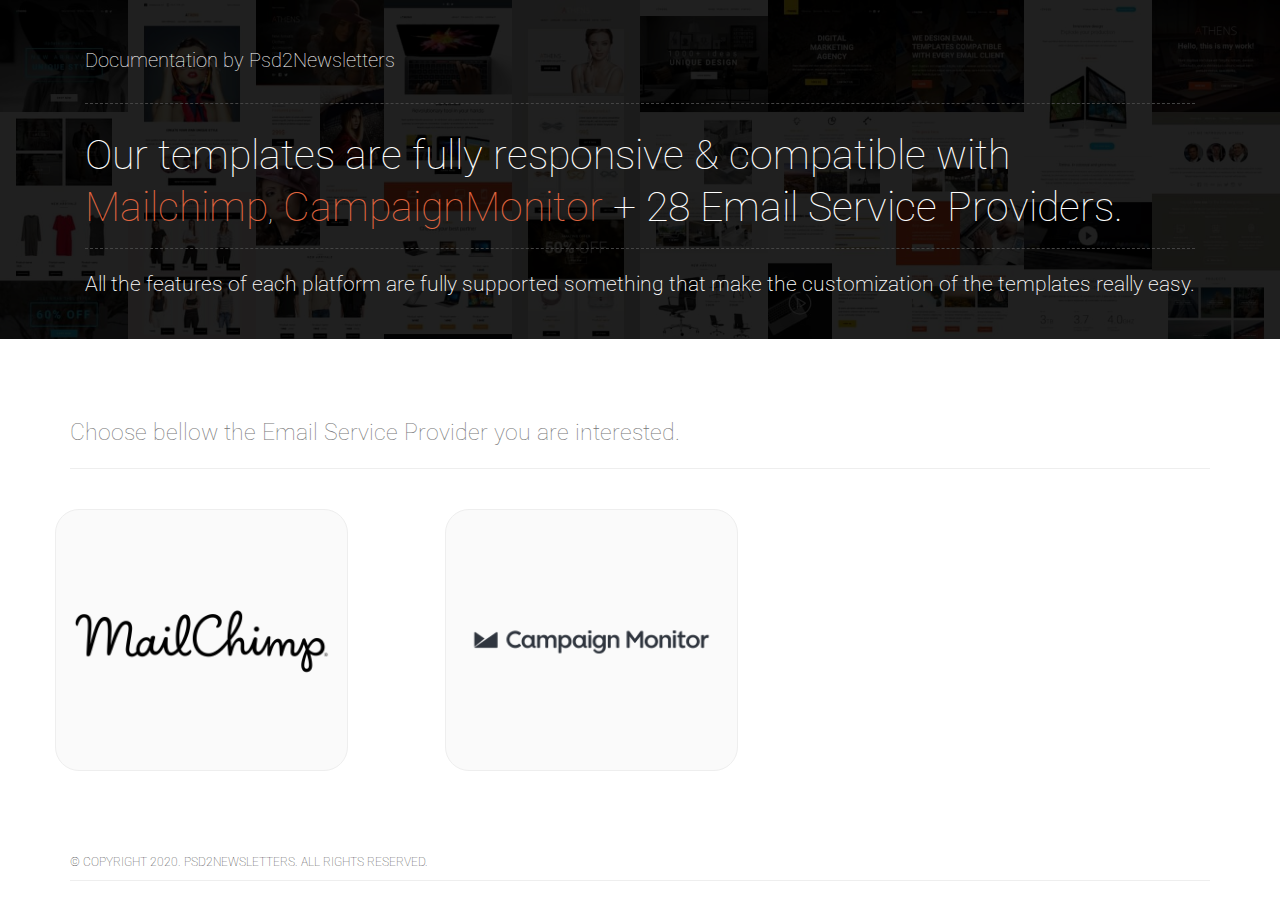
<file: santaemail/Santa/Documentation/index.html>
<!DOCTYPE html>
<html lang="en">
  <head>
    <meta charset="utf-8">
    <meta http-equiv="X-UA-Compatible" content="IE=edge">
    <meta name="viewport" content="width=device-width, initial-scale=1">
    <!-- The above 3 meta tags *must* come first in the head; any other head content must come *after* these tags -->
    <title>Documentation - Psd2Newsletters</title>

    <!-- Bootstrap -->
    <link href="css/bootstrap.min.css" rel="stylesheet">
    <link href="css/styles.css" rel="stylesheet">

    <link href="https://fonts.googleapis.com/css?family=Roboto:100,100i,300,300i,400,400i,500,500i,700,700i,900,900i" rel="stylesheet">

    <!-- HTML5 shim and Respond.js for IE8 support of HTML5 elements and media queries -->
    <!-- WARNING: Respond.js doesn't work if you view the page via file:// -->
    <!--[if lt IE 9]>
      <script src="https://oss.maxcdn.com/html5shiv/3.7.3/html5shiv.min.js"></script>
      <script src="https://oss.maxcdn.com/respond/1.4.2/respond.min.js"></script>
    <![endif]-->
  </head>
  <body>

<div class="psd">

<div class="jumbotron">
  <div class="bg-color">
    <div class="container">

<div class="col-md-12">
  <div class="page-header inside">
    <h2><small>Documentation by Psd2Newsletters</small></h2>
  </div>

  <div class="dash-splitter"></div>

  <h1 class="no-gaps"><small>Our templates are fully responsive & compatible with <span class="focus-text">Mailchimp</span><small>,</small> <span class="focus-text">CampaignMonitor</span> + 28 Email Service Providers.</small></h1>

  <div class="dash-splitter"></div>

  <p>All the features of each platform are fully supported something that make the customization of the templates really easy. </p>
</div>

    </div>
  </div>
</div>
</div>

<div class="container">
  <div class="row">
    <div class="container">
      <div class="page-header">
        <h1 class="subtitle"><small>Choose bellow the Email Service Provider you are interested.</small></h1>
      </div>
      <br>
    </div>
  </div>
</div>

<div class="container">
  <div class="row">

    <div class="col-md-3 col-md-offset-0 col-sm-3 col-sm-offset-0 col-xs-6 col-xs-offset-3 esp">
      <a href="mailchimp.html"><img src="img/mailchimp-logo.png" alt="Mailchimp" class="img-responsive"></a>
    </div>

    <div class="col-md-3 col-md-offset-1 col-sm-3 col-sm-offset-0 col-xs-6 col-xs-offset-3 esp">
      <a href="campaignmonitor.html"><img src="img/cm-logo.png" alt="Campaign Monitor" class="img-responsive"></a>
    </div>

  </div>
</div>

<br>
<br>

<div class="container">
  <div class="row">
    <div class="container">
      <div class="page-header footer">
        <small>© COPYRIGHT 2020. PSD2NEWSLETTERS. ALL RIGHTS RESERVED.</small>
      </div>
      <br>
    </div>
  </div>
</div>


    <!-- jQuery (necessary for Bootstrap's JavaScript plugins) -->
    <script src="https://ajax.googleapis.com/ajax/libs/jquery/1.12.4/jquery.min.js"></script>
    <!-- Include all compiled plugins (below), or include individual files as needed -->
    <script src="js/bootstrap.min.js"></script>
  </body>
</html>
</file>
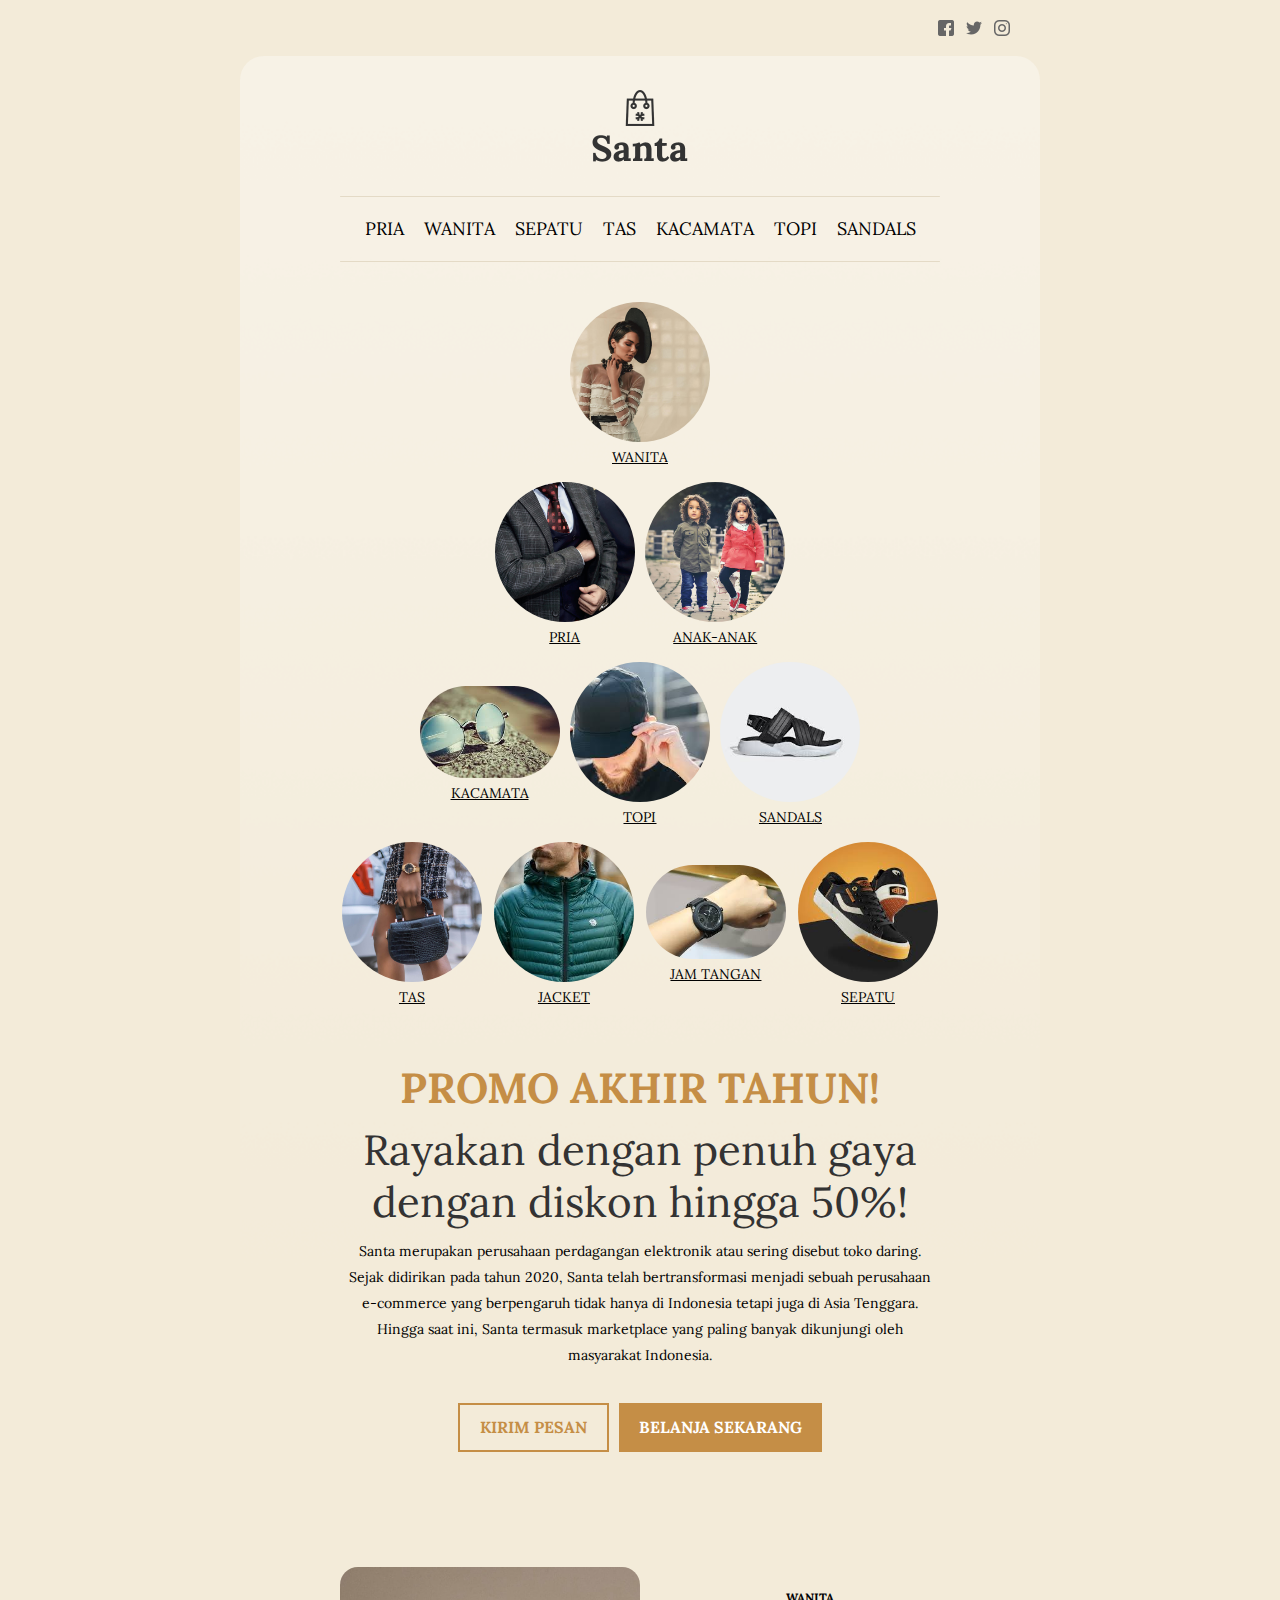
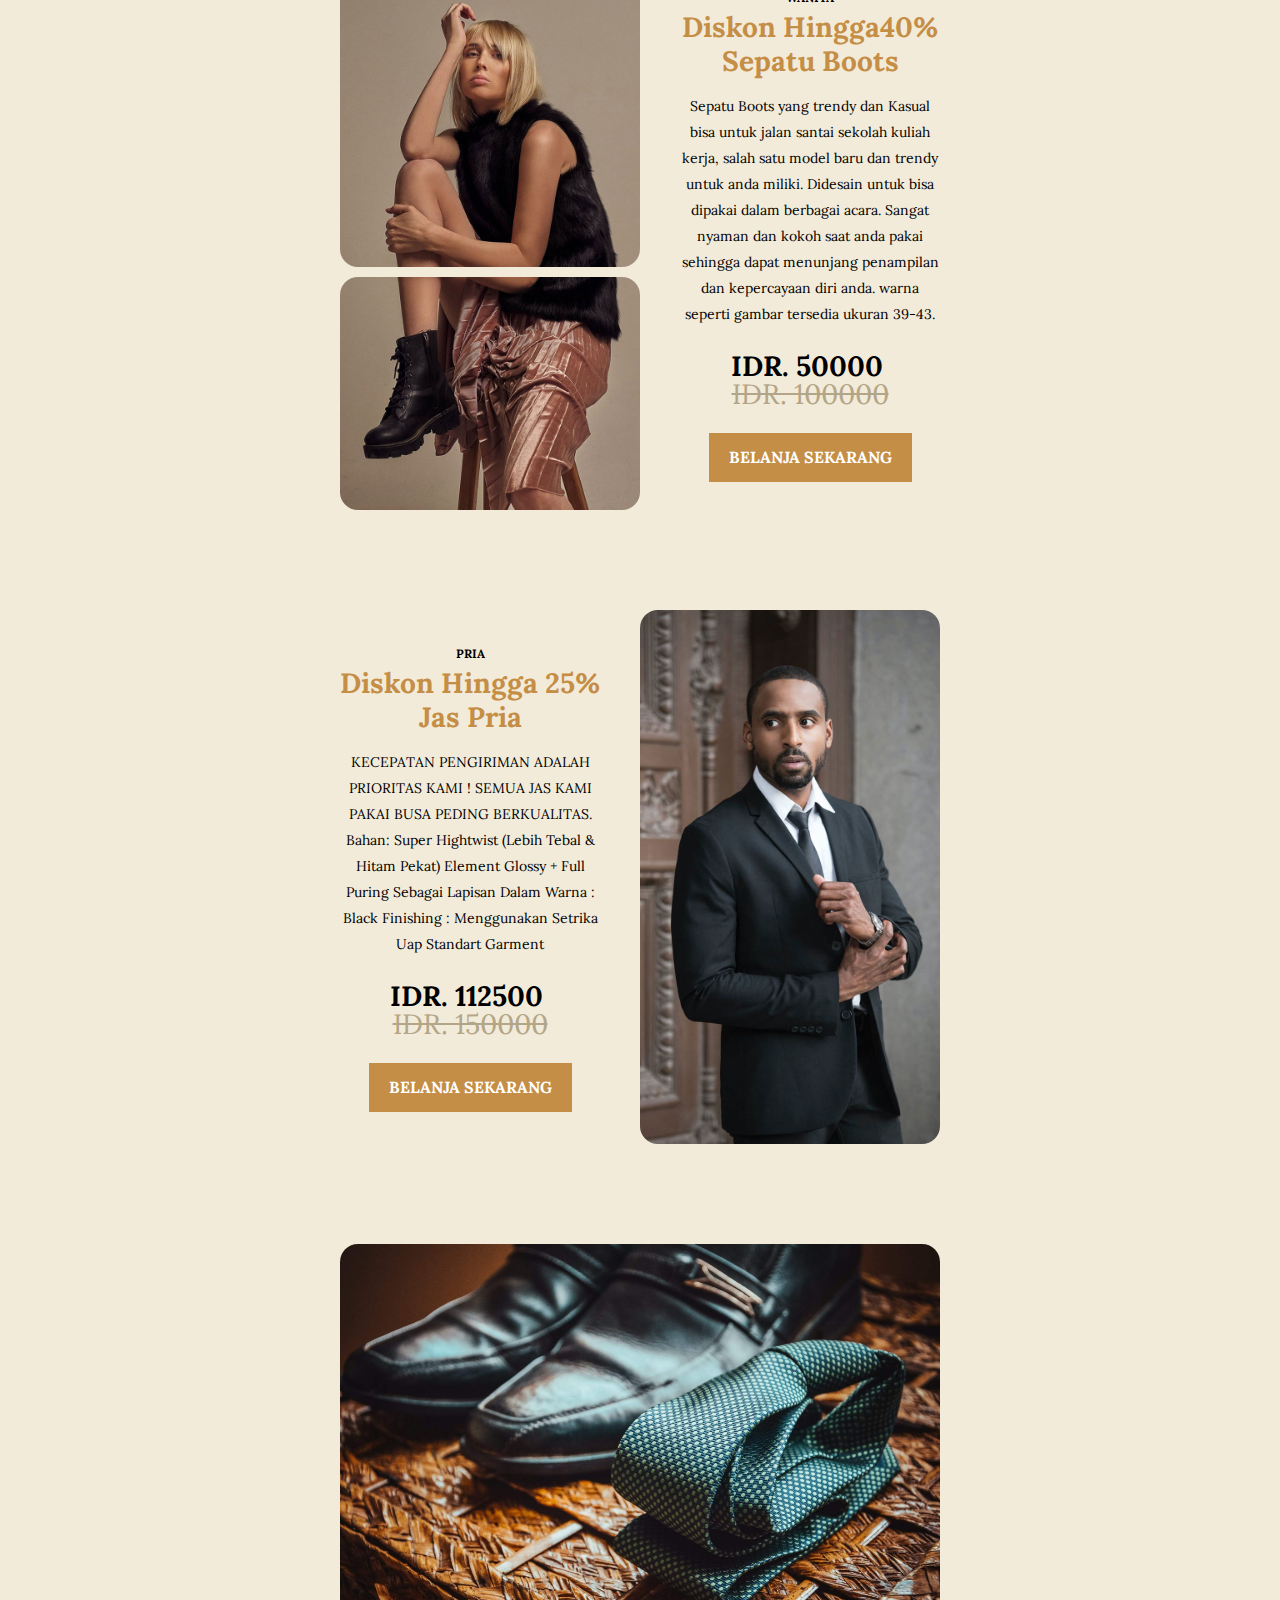
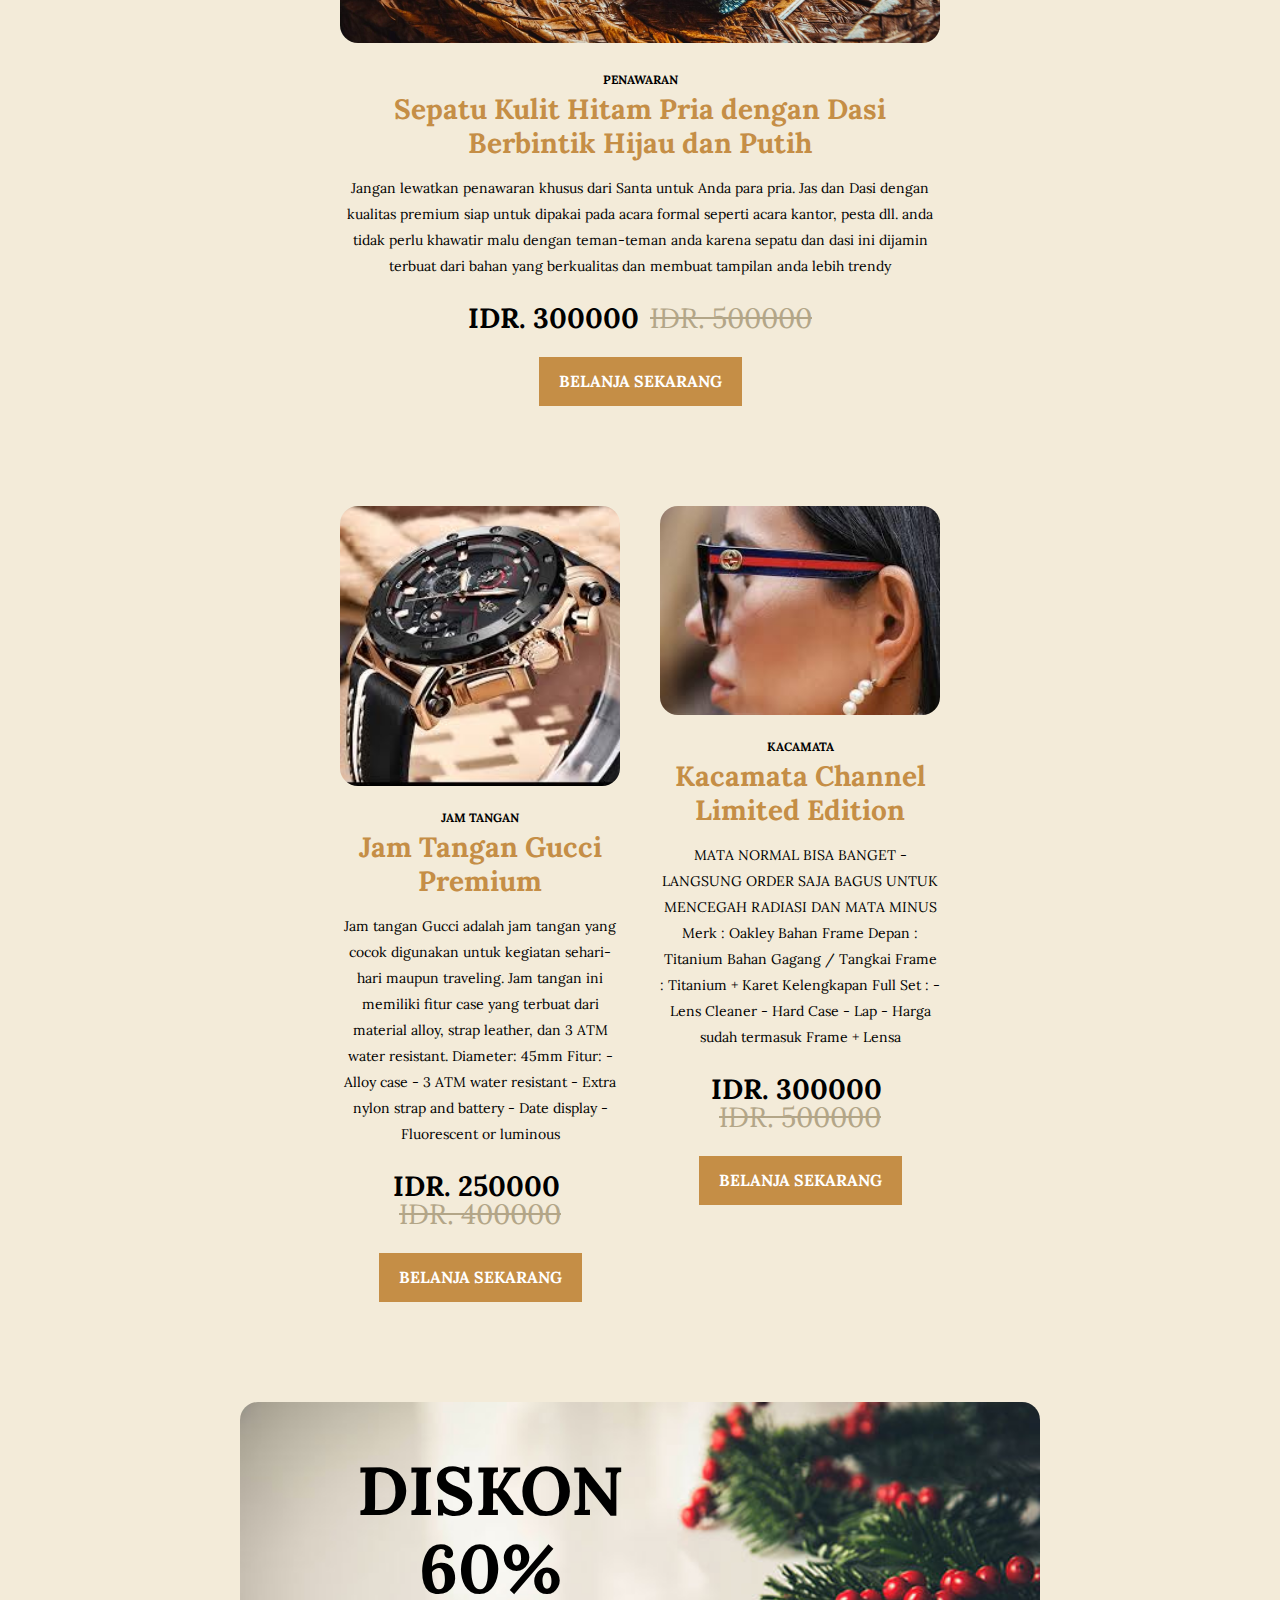
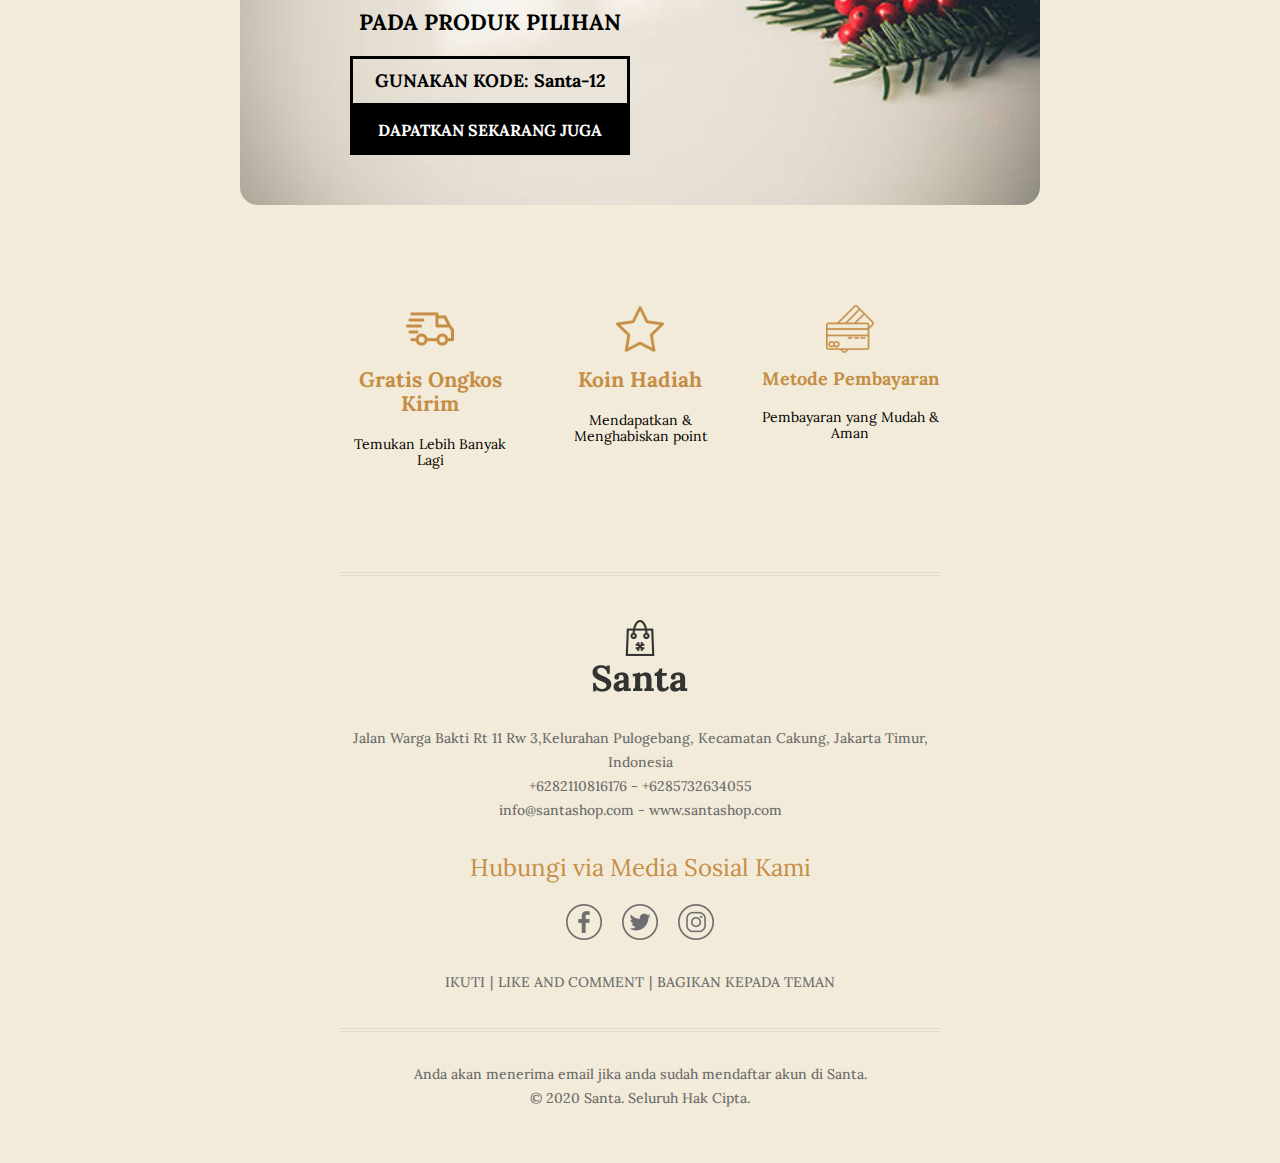
<file: santaemail/Santa/HTML/Santa-HTML.html>
<html xmlns="http://www.w3.org/1999/xhtml" xmlns:v="urn:schemas-microsoft-com:vml" xmlns:o="urn:schemas-microsoft-com:office:office"><head>
<!--[if (gte mso 9)|(IE)]>
  <xml>
    <o:OfficeDocumentSettings>
    <o:AllowPNG/>
    <o:PixelsPerInch>96</o:PixelsPerInch>
  </o:OfficeDocumentSettings>
</xml>
<![endif]-->
<meta http-equiv="Content-Type" content="text/html; charset=UTF-8">
<meta name="viewport" content="width=device-width, initial-scale=1"> <!-- So that mobile will display zoomed in -->
<meta http-equiv="X-UA-Compatible" content="IE=edge"> <!-- enable media queries for windows phone 8 -->
<meta name="format-detection" content="telephone=no"> <!-- disable auto telephone linking in iOS -->
<meta name="format-detection" content="date=no"> <!-- disable auto date linking in iOS -->
<meta name="format-detection" content="address=no"> <!-- disable auto address linking in iOS -->
<meta name="format-detection" content="email=no"> <!-- disable auto email linking in iOS -->
<title></title>

<link rel="preconnect" href="https://fonts.gstatic.com">
<link href="https://fonts.googleapis.com/css2?family=Lora:ital,wght@0,400;0,500;0,600;0,700;1,400;1,500;1,600;1,700&amp;display=swap" rel="stylesheet">
<link href="https://fonts.googleapis.com/css2?family=Roboto:ital,wght@0,100;0,300;0,400;0,500;0,700;0,900;1,100;1,300;1,400;1,500;1,700;1,900&amp;display=swap" rel="stylesheet">

<style type="text/css">
/*Basics*/
body {margin:0px !important; padding:0px !important; display:block !important; min-width:100% !important; width:100% !important; -webkit-text-size-adjust:none;}
table {border-spacing:0; mso-table-lspace:0pt; mso-table-rspace:0pt;}
table td {border-collapse: collapse;mso-line-height-rule:exactly;}
td img {-ms-interpolation-mode:bicubic; width:auto; max-width:auto; height:auto; margin:auto; display:block!important; border:0px;}
td p {margin:0; padding:0;}
td div {margin:0; padding:0;}
td a {text-decoration:none; color: inherit;}
/*Outlook*/
.ExternalClass {width: 100%;}
.ExternalClass,.ExternalClass p,.ExternalClass span,.ExternalClass font,.ExternalClass td,.ExternalClass div {line-height:inherit;}
.ReadMsgBody {width:100%; background-color: #000000;}
/* iOS BLUE LINKS */
a[x-apple-data-detectors] {color:inherit !important; text-decoration:none !important; font-size:inherit !important; font-family:inherit !important; font-weight:inherit !important; line-height:inherit !important;} 
/*Gmail blue links*/
u + #body a {color:inherit;text-decoration:none;font-size:inherit;font-family:inherit;font-weight:inherit;line-height:inherit;}
/*Buttons fix*/
.undoreset a, .undoreset a:hover {text-decoration:none !important;}
.yshortcuts a {border-bottom:none !important;}
.ios-footer a {color:#aaaaaa !important;text-decoration:none;}
/*Responsive*/
@media screen and (max-width: 799px) {
  table.row {width: 100%!important;max-width: 100%!important;}
  td.row {width: 100%!important;max-width: 100%!important;}
  .img-responsive img {width:100%!important;max-width: 100%!important;height: auto!important;margin: auto;}
  .center-float {float: none!important;margin:auto!important;}
  .center-text{text-align: center!important;}
  .container-padding {width: 100%!important;padding-left: 15px!important;padding-right: 15px!important;}
  .container-padding10 {width: 100%!important;padding-left: 10px!important;padding-right: 10px!important;}
  .hide-mobile {display: none!important;}
  .menu-container {text-align: center !important;}
  .autoheight {height: auto!important;}
  .m-padding-10 {margin: 10px 0!important;}
  .m-padding-15 {margin: 15px 0!important;}
  .m-padding-20 {margin: 20px 0!important;}
  .m-padding-30 {margin: 30px 0!important;}
  .m-padding-40 {margin: 40px 0!important;}
  .m-padding-50 {margin: 50px 0!important;}
  .m-padding-60 {margin: 60px 0!important;}
  .m-padding-top10 {margin: 30px 0 0 0!important;}
  .m-padding-top15 {margin: 15px 0 0 0!important;}
  .m-padding-top20 {margin: 20px 0 0 0!important;}
  .m-padding-top30 {margin: 30px 0 0 0!important;}
  .m-padding-top40 {margin: 40px 0 0 0!important;}
  .m-padding-top50 {margin: 50px 0 0 0!important;}
  .m-padding-top60 {margin: 60px 0 0 0!important;}
  .m-height10 {font-size:10px!important;line-height:10px!important;height:10px!important;}
  .m-height15 {font-size:15px!important;line-height:15px!important;height:15px!important;}
  .m-height20 {font-size:20px!important;line-height:20px!important;height:20px!important;}
  .m-height25 {font-size:25px!important;line-height:25px!important;height:25px!important;}
  .m-height30 {font-size:30px!important;line-height:30px!important;height:30px!important;}
  .rwd-on-mobile {display: inline-block!important;padding: 5px;}
  .center-on-mobile {text-align: center!important;}
}
</style>
</head>

<body data-bgcolor="Body" style="margin-top: 0; margin-bottom: 0; padding-top: 0; padding-bottom: 0; width: 100%; -webkit-text-size-adjust: 100%; -ms-text-size-adjust: 100%;" bgcolor="#F3EBD9">

<span class="preheader-text" data-preheader-text="" style="color: transparent; height: 0; max-height: 0; max-width: 0; opacity: 0; overflow: hidden; visibility: hidden; width: 0; display: none; mso-hide: all;"></span>

<div data-primary-font="Lora" data-secondary-font="Roboto" style="display:none; font-size:0px; line-height:0px; max-height:0px; max-width:0px; opacity:0; overflow:hidden; visibility:hidden; mso-hide:all;"></div>

<table style="width:100%;max-width:100%;" width="100%" cellspacing="0" cellpadding="0" border="0" align="center">
  <tbody><tr><!-- Outer Table -->
    <td data-bgcolor="Body" data-composer="" bgcolor="#F3EBD9" align="center">

<table class="row" role="presentation" style="width:800px;max-width:800px;" data-module="santa-preheader" width="800" cellspacing="0" cellpadding="0" border="0" align="center">
  <!-- santa-preheader -->
  <tbody><tr>
    <td align="center">

<!-- Content -->
<table role="presentation" style="width:100%;max-width:100%;" width="100%" cellspacing="0" cellpadding="0" border="0" align="center">
  <tbody><tr>
    <td style="font-size:20px;line-height:20px;" data-height="Spacing top" height="20">&nbsp;</td>
  </tr>
  <tr>
    <td align="center">
      
<!-- 2-columns -->
<table role="presentation" class="row container-padding" style="width:752px;max-width:752px;" width="752" cellspacing="0" cellpadding="0" border="0" align="center">
  <tbody><tr>
    <td align="center">

<!--[if (gte mso 9)|(IE)]><table border="0" cellpadding="0" cellspacing="0"><tr><td><![endif]-->

<!-- column -->
<table role="presentation" class="row" style="width:356px;max-width:356px;" width="356" cellspacing="0" cellpadding="0" border="0" align="left">
  <tbody><tr>
    <td class="center-text" align="left">
      
    </td>
  </tr>
</tbody></table>
<!-- column -->

<!--[if (gte mso 9)|(IE)]></td><td><![endif]-->

<!-- gap -->
<table role="presentation" class="row" style="width:40px;max-width:40px;" width="40" cellspacing="0" cellpadding="0" border="0" align="left">
  <tbody><tr>
    <td style="font-size:15px;line-height:15px;" height="15">&nbsp;</td>
  </tr>
</tbody></table>
<!-- gap -->

<!--[if (gte mso 9)|(IE)]></td><td><![endif]-->

<!-- column -->
<table role="presentation" class="row" style="width:356px;max-width:356px;" width="356" cellspacing="0" cellpadding="0" border="0" align="right">
  <tbody><tr data-element="santa-preheader-social-icons" data-label="Social Icons">
    <td style="height: 16px;" height="16" align="center">
      <table role="presentation" class="center-float" cellspacing="0" cellpadding="0" border="0" align="right">
        <tbody><tr>
          <td data-element="santa-preheader-facebook" data-label="Facebook" class="rwd-on-mobile" valign="middle" align="center">
            <table role="presentation" cellspacing="0" cellpadding="0" border="0" align="center">
              <tbody><tr>
                <td width="6"></td>
                <td align="center">
                  <img style="width:16px;border:0px;display: inline!important;" src="images/facebook-bl.png" editable="true" data-icon="" data-image-edit="" data-url="" data-label="Facebook" data-image-width="" alt="icon" width="16" border="0">
                </td>
                <td width="6"></td>
              </tr>
            </tbody></table>
          </td>
          <td data-element="santa-preheader-twitter" data-label="Twitter" class="rwd-on-mobile" valign="middle" align="center">
            <table role="presentation" cellspacing="0" cellpadding="0" border="0" align="center">
              <tbody><tr>
                <td width="6"></td>
                <td align="center">
                  <img style="width:16px;border:0px;display: inline!important;" src="images/twitter-bl.png" editable="true" data-icon="" data-image-edit="" data-url="" data-label="Twitter" data-image-width="" alt="icon" width="16" border="0">
                </td>
                <td width="6"></td>
              </tr>
            </tbody></table>
          </td>
          <td data-element="santa-preheader-instagram" data-label="Instagram" class="rwd-on-mobile" valign="middle" align="center">
            <table role="presentation" cellspacing="0" cellpadding="0" border="0" align="center">
              <tbody><tr>
                <td width="6"></td>
                <td align="center">
                  <img style="width:16px;border:0px;display: inline!important;" src="images/instagram-bl.png" editable="true" data-icon="" data-image-edit="" data-url="" data-label="Instagram" data-image-width="" alt="icon" width="16" border="0">
                </td>
                <td width="6"></td>
              </tr>
            </tbody></table>
          </td>
        </tr>
      </tbody></table>
    </td>
  </tr>
</tbody></table>
<!-- column -->

<!--[if (gte mso 9)|(IE)]></td></tr></table><![endif]-->

    </td>
  </tr>
</tbody></table>
<!-- 2-columns -->

    </td>
  </tr>
  <tr>
    <td style="font-size:20px;line-height:20px;" data-height="Spacing bottom" height="20">&nbsp;</td>
  </tr>
</tbody></table>
<!-- Content -->

    </td>
  </tr>
  <!-- santa-preheader -->
</tbody></table>

<table class="row container-padding" role="presentation" style="width:800px;max-width:800px;" data-module="santa-header" width="800" cellspacing="0" cellpadding="0" border="0" align="center">
  <!-- santa-header -->
  <tbody><tr>
    <td data-fallback-color="Fallback Color" style="border-radius: 24px 24px 0 0;" bgcolor="#F3EBD9" align="center">

<!--[if (gte mso 9)|(IE)]><v:rect xmlns:v="urn:schemas-microsoft-com:vml" fill="true" stroke="false" style="width:800px;">
<v:fill type="frame" src="images/header-back.png" color="#000000" />
<v:textbox style="mso-fit-shape-to-text:true;" inset="0,0,0,0"><![endif]-->

<div>
<!-- santa-header-bg-image -->
<table role="presentation" style="width:100%;max-width:100%;" width="100%" cellspacing="0" cellpadding="0" border="0" align="center">
  <tbody><tr>
    <td data-bg-image="" data-label="Background image" data-bg-size="800,800" style="background-size:cover;background-position:center top;border-radius: 24px 24px 0 0;" background="images/header-back.png" align="center">

<!-- Content -->
<table role="presentation" class="row container-padding" style="width:600px;max-width:600px;" width="600" cellspacing="0" cellpadding="0" border="0" align="center">
  <tbody><tr>
    <td style="font-size:20px;line-height:20px;" data-height="Spacing top" height="20">&nbsp;</td>
  </tr>
  <tr data-element="santa-header-logo" data-label="Logo">
    <td class="center-text" align="center">
      <img style="width:100px;border:0px;display: inline!important;" src="images/logo.png" editable="true" data-icon="" data-image-edit="" data-url="" data-label="Logo" data-image-width="" alt="logo" width="100" border="0">
    </td>
  </tr>
  <tr data-element="santa-header-divider-top" data-label="Header Divider Top">
    <td align="center">
      <table class="row center-float" style="width:600px;max-width:600px;" width="600" cellspacing="0" cellpadding="0" border="0" align="center">
        <tbody><tr>
          <td style="font-size:20px;line-height:20px;" data-height="Divider spacing top" height="20">&nbsp;</td>
        </tr>
        <tr>
          <td data-bgcolor="Divider Color" style="font-size:1px;line-height:1px;border-radius:6px;" valign="middle" height="1" bgcolor="#e4dac6" align="center">&nbsp;</td>
        </tr>
        <tr>
          <td style="font-size:20px;line-height:20px;" data-height="Divider spacing bottom" height="20">&nbsp;</td>
        </tr>
      </tbody></table>
    </td>
  </tr>
  <tr data-element="santa-header-navigation" data-label="Navigation">
    <td class="center-text" align="center">
    <!-- Navigation Group -->
      <table data-element="santa-header-navigation" data-label="Navigation" class="center-float" cellspacing="0" cellpadding="0" border="0" align="center">
        <tbody><tr class="center-on-mobile">
          <td data-element="santa-header-1st-button" data-label="Navigation - 1st button" class="rwd-on-mobile" align="center">

      <!-- Button -->
      <table cellspacing="0" cellpadding="0" border="0" align="center">
        <tbody><tr>
          <td width="10" align="center"></td>
          <td align="center">
            <singleline>
              <a href="#" target="_blank" mc:edit="" data-button="" data-text-style="Navigation Links" style="font-family:'Lora',Arial,Helvetica,sans-serif;font-size:18px;line-height:24px;font-weight:400;font-style:normal;color:#000000;text-decoration:none;letter-spacing:0px;"><span>PRIA</span></a>
            </singleline>
          </td>
          <td width="10" align="center"></td>
        </tr>
      </tbody></table>
      <!-- Button -->

      </td>
      <td data-element="santa-header-2nd-button" data-label="Navigation - 2nd button" class="rwd-on-mobile" align="center">

      <!-- Button -->
      <table cellspacing="0" cellpadding="0" border="0" align="center">
        <tbody><tr>
          <td width="10" align="center"></td>
          <td align="center">
            <singleline>
              <a href="#" target="_blank" mc:edit="" data-button="" data-text-style="Navigation Links" style="font-family:'Lora',Arial,Helvetica,sans-serif;font-size:18px;line-height:24px;font-weight:400;font-style:normal;color:#000000;text-decoration:none;letter-spacing:0px;"><span>WANITA</span></a>
            </singleline>
          </td>
          <td width="10" align="center"></td>
        </tr>
      </tbody></table>
      <!-- Button -->

      </td>
      <td data-element="santa-header-3rd-button" data-label="Navigation - 3rd button" class="rwd-on-mobile" align="center">

      <!-- Button -->
      <table cellspacing="0" cellpadding="0" border="0" align="center">
        <tbody><tr>
          <td width="10" align="center"></td>
          <td align="center">
            <singleline>
              <a href="#" target="_blank" mc:edit="" data-button="" data-text-style="Navigation Links" style="font-family:'Lora',Arial,Helvetica,sans-serif;font-size:18px;line-height:24px;font-weight:400;font-style:normal;color:#000000;text-decoration:none;letter-spacing:0px;"><span>SEPATU</span></a>
            </singleline>
          </td>
          <td width="10" align="center"></td>
        </tr>
      </tbody></table>
      <!-- Button -->

        </td>
        <td data-element="santa-header-4th-button" data-label="Navigation - 4th button" class="rwd-on-mobile" align="center">

      <!-- Button -->
      <table cellspacing="0" cellpadding="0" border="0" align="center">
        <tbody><tr>
          <td width="10" align="center"></td>
          <td align="center">
            <singleline>
              <a href="#" target="_blank" mc:edit="" data-button="" data-text-style="Navigation Links" style="font-family:'Lora',Arial,Helvetica,sans-serif;font-size:18px;line-height:24px;font-weight:400;font-style:normal;color:#000000;text-decoration:none;letter-spacing:0px;"><span>TAS</span></a>
            </singleline>
          </td>
          <td width="10" align="center"></td>
        </tr>
      </tbody></table>
      <!-- Button -->

          </td>
          <td data-element="santa-header-5th-button" data-label="Navigation - 5th button" class="rwd-on-mobile" align="center">

      <!-- Button -->
      <table cellspacing="0" cellpadding="0" border="0" align="center">
        <tbody><tr>
          <td width="10" align="center"></td>
          <td align="center">
            <singleline>
              <a href="#" target="_blank" mc:edit="" data-button="" data-text-style="Navigation Links" style="font-family:'Lora',Arial,Helvetica,sans-serif;font-size:18px;line-height:24px;font-weight:400;font-style:normal;color:#000000;text-decoration:none;letter-spacing:0px;"><span>KACAMATA</span></a>
            </singleline>
          </td>
          <td width="10" align="center"></td>
        </tr>
      </tbody></table>
      <!-- Button -->

          </td>
          <td data-element="santa-header-6th-button" data-label="Navigation - 6th button" class="rwd-on-mobile" align="center">

      <!-- Button -->
      <table cellspacing="0" cellpadding="0" border="0" align="center">
        <tbody><tr>
          <td width="10" align="center"></td>
          <td align="center">
            <singleline>
              <a href="#" target="_blank" mc:edit="" data-button="" data-text-style="Navigation Links" style="font-family:'Lora',Arial,Helvetica,sans-serif;font-size:18px;line-height:24px;font-weight:400;font-style:normal;color:#000000;text-decoration:none;letter-spacing:0px;"><span>TOPI</span></a>
            </singleline>
          </td>
          <td width="10" align="center"></td>
        </tr>
      </tbody></table>
      <!-- Button -->

          </td><td data-element="santa-header-6th-button" data-label="Navigation - 6th button" class="rwd-on-mobile" align="center">

      <!-- Button -->
      <table cellspacing="0" cellpadding="0" border="0" align="center">
        <tbody><tr>
          <td width="10" align="center"></td>
          <td align="center">
            <singleline>
              <a href="#" target="_blank" mc:edit="" data-button="" data-text-style="Navigation Links" style="font-family:'Lora',Arial,Helvetica,sans-serif;font-size:18px;line-height:24px;font-weight:400;font-style:normal;color:#000000;text-decoration:none;letter-spacing:0px;"><span>SANDALS</span></a>
            </singleline>
          </td>
          <td width="10" align="center"></td>
        </tr>
      </tbody></table>
      <!-- Button -->

          </td>
        </tr>
      </tbody></table>
      <!-- Navigation Group -->
    </td>
  </tr>
  <tr data-element="santa-header-divider-bottom" data-label="Header Divider Bottom">
    <td align="center">
      <table class="row center-float" style="width:600px;max-width:600px;" width="600" cellspacing="0" cellpadding="0" border="0" align="center">
        <tbody><tr>
          <td style="font-size:20px;line-height:20px;" data-height="Divider spacing top" height="20">&nbsp;</td>
        </tr>
        <tr>
          <td data-bgcolor="Divider Color" style="font-size:1px;line-height:1px;border-radius:6px;" valign="middle" height="1" bgcolor="#e4dac6" align="center">&nbsp;</td>
        </tr>
        <tr>
          <td style="font-size:20px;line-height:20px;" data-height="Divider spacing bottom" height="20">&nbsp;</td>
        </tr>
      </tbody></table>
    </td>
  </tr>
  <tr data-element="santa-header-navigation" data-label="Navigation">
    <td style="font-size:20px;line-height:20px;" data-height="Spacing under navigation" height="20">&nbsp;</td>
  </tr>
  <tr data-element="santa-header-products" data-label="Header Products">
    <td align="center">

      <!-- row -->
      <table data-element="santa-products-row-1" data-label="1st row of thumbs" role="presentation" class="row" style="width:600px;max-width:600px;" width="600" cellspacing="0" cellpadding="0" border="0" align="center">
        <tbody><tr>
          <td style="width: 38.125%;" width="38.125%"></td>
          <td class="img-responsive" style="width: 23.75%;" width="23.75%" align="center">
            <img style="display:block;width:100%;max-width:140px;border:0px;border-radius:140px;" data-image-edit="" data-url="" data-label="1st thumb" data-border-radius-default="0,6,36" data-border-radius-custom="Pictures" src="images/pro-1.jpg" editable="true" alt="picture" width="140" border="0">
          </td>
          <td style="width: 38.125%;" width="38.125%"></td>
        </tr>
        <tr>
          <td colspan="3" style="font-size:6px;line-height:6px;" data-height="Spacing between thumb &amp; link" height="6">&nbsp;</td>
        </tr>
        <tr>
          <td style="width: 38.125%;" width="38.125%"></td>
          <td style="width: 23.75%;" width="23.75%" align="center">
            <!-- Links -->
            <singleline>
              <a href="#" target="_blank" mc:edit="" data-button="" data-text-style="Links" style="font-family:'Lora',Arial,Helvetica,sans-serif;font-size:14px;line-height:19px;font-weight:400;font-style:normal;color:#000000;text-decoration:underline;letter-spacing:0px;display: inline-block;"><span>WANITA</span></a>
            </singleline>
          <!-- Links -->
          </td>
          <td style="width: 38.125%;" width="38.125%"></td>
        </tr>
        <tr>
          <td colspan="3" style="font-size:15px;line-height:15px;" data-height="Spacing between thumb rows" height="15">&nbsp;</td>
        </tr>
      </tbody></table>
      <!-- row -->

      <!-- row -->
      <table data-element="santa-products-row-2" data-label="2nd row of thumbs" role="presentation" class="row" style="width:600px;max-width:600px;" width="600" cellspacing="0" cellpadding="0" border="0" align="center">
        <tbody><tr>
          <td style="width: 25.585%;" width="25.585%"></td>
          <td class="img-responsive" style="width: 23.75%;" width="23.75%" align="center">
            <table role="presentation" cellspacing="0" cellpadding="0" border="0" align="center">
              <tbody><tr>
                <td align="center">
                  <img style="display:block;width:100%;max-width:140px;border:0px;border-radius:140px;" data-image-edit="" data-url="" data-label="2nd thumb" data-border-radius-default="0,6,36" data-border-radius-custom="Pictures" src="images/pro-2.jpg" editable="true" alt="picture" width="140" border="0">
                </td>
              </tr>
              <tr>
                <td style="font-size:6px;line-height:6px;" data-height="Spacing between thumb &amp; link" height="6">&nbsp;</td>
              </tr>
              <tr>
                <td align="center">
                  <!-- Links -->
                  <singleline>
                    <a href="#" target="_blank" mc:edit="" data-button="" data-text-style="Links" style="font-family:'Lora',Arial,Helvetica,sans-serif;font-size:14px;line-height:19px;font-weight:400;font-style:normal;color:#000000;text-decoration:underline;letter-spacing:0px;display: inline-block;"><span>PRIA</span></a>
                  </singleline>
                <!-- Links -->
                </td>
              </tr>
            </tbody></table>
          </td>
          <td style="width: 1.33%;" width="1.33%"></td>
          <td class="img-responsive" style="width: 23.75%;" width="23.75%" align="center">
            <table role="presentation" cellspacing="0" cellpadding="0" border="0" align="center">
              <tbody><tr>
                <td align="center">
                  <img style="display:block;width:100%;max-width:140px;border:0px;border-radius:140px;" data-image-edit="" data-url="" data-label="3rd thumb" data-border-radius-default="0,6,36" data-border-radius-custom="Pictures" src="images/pro-3.jpg" editable="true" alt="picture" width="140" border="0">
                </td>
              </tr>
              <tr>
                <td style="font-size:6px;line-height:6px;" data-height="Spacing between thumb &amp; link" height="6">&nbsp;</td>
              </tr>
              <tr>
                <td align="center">
                  <!-- Links -->
                  <singleline>
                    <a href="#" target="_blank" mc:edit="" data-button="" data-text-style="Links" style="font-family:'Lora',Arial,Helvetica,sans-serif;font-size:14px;line-height:19px;font-weight:400;font-style:normal;color:#000000;text-decoration:underline;letter-spacing:0px;display: inline-block;"><span>ANAK-ANAK</span></a>
                  </singleline>
                <!-- Links -->
                </td>
              </tr>
            </tbody></table>
          </td>
          <td style="width: 25.585%;" width="25.585%"></td>
        </tr>
        <tr>
          <td colspan="5" style="font-size:15px;line-height:15px;" data-height="Spacing between thumb rows" height="15">&nbsp;</td>
        </tr>
      </tbody></table>
      <!-- row -->

      <!-- row -->
      <table data-element="santa-products-row-3" data-label="3rd row of thumbs" role="presentation" class="row" style="width:600px;max-width:600px;" width="600" cellspacing="0" cellpadding="0" border="0" align="center">
        <tbody><tr>
          <td style="width: 13.045%;" width="13.045%"></td>
          <td class="img-responsive" style="width: 23.75%;" width="23.75%" align="center">
            <table role="presentation" cellspacing="0" cellpadding="0" border="0" align="center">
              <tbody><tr>
                <td align="center">
                  <img style="display:block;width:100%;max-width:140px;border:0px;border-radius:140px;" data-image-edit="" data-url="" data-label="4th thumb" data-border-radius-default="0,6,36" data-border-radius-custom="Pictures" src="images/kacamata.jpg" editable="true" alt="picture" width="140" border="0">
                </td>
              </tr>
              <tr>
                <td style="font-size:6px;line-height:6px;" data-height="Spacing between thumb &amp; link" height="6">&nbsp;</td>
              </tr>
              <tr>
                <td align="center">
                  <!-- Links -->
                  <singleline>
                    <a href="#" target="_blank" mc:edit="" data-button="" data-text-style="Links" style="font-family:'Lora',Arial,Helvetica,sans-serif;font-size:14px;line-height:19px;font-weight:400;font-style:normal;color:#000000;text-decoration:underline;letter-spacing:0px;display: inline-block;"><span>KACAMATA</span></a>
                  </singleline>
                <!-- Links -->
                </td>
              </tr>
            </tbody></table>
          </td>
          <td style="width: 1.33%;" width="1.33%"></td>
          <td class="img-responsive" style="width: 23.75%;" width="23.75%" align="center">
            <table role="presentation" cellspacing="0" cellpadding="0" border="0" align="center">
              <tbody><tr>
                <td align="center">
                  <img style="display:block;width:100%;max-width:140px;border:0px;border-radius:140px;" data-image-edit="" data-url="" data-label="5th thumb" data-border-radius-default="0,6,36" data-border-radius-custom="Pictures" src="images/topi.jpg" editable="true" alt="picture" width="140" border="0">
                </td>
              </tr>
              <tr>
                <td style="font-size:6px;line-height:6px;" data-height="Spacing between thumb &amp; link" height="6">&nbsp;</td>
              </tr>
              <tr>
                <td align="center">
                  <!-- Links -->
                  <singleline>
                    <a href="#" target="_blank" mc:edit="" data-button="" data-text-style="Links" style="font-family:'Lora',Arial,Helvetica,sans-serif;font-size:14px;line-height:19px;font-weight:400;font-style:normal;color:#000000;text-decoration:underline;letter-spacing:0px;display: inline-block;"><span>TOPI</span></a>
                  </singleline>
                <!-- Links -->
                </td>
              </tr>
            </tbody></table>
          </td>
          <td style="width: 1.33%;" width="1.33%"></td>
          <td class="img-responsive" style="width: 23.75%;" width="23.75%" align="center">
            <table role="presentation" cellspacing="0" cellpadding="0" border="0" align="center">
              <tbody><tr>
                <td align="center">
                  <img style="display:block;width:100%;max-width:140px;border:0px;border-radius:140px;" data-image-edit="" data-url="" data-label="6th thumb" data-border-radius-default="0,6,36" data-border-radius-custom="Pictures" src="images/sandals.jpg" editable="true" alt="picture" width="140" border="0">
                </td>
              </tr>
              <tr>
                <td style="font-size:6px;line-height:6px;" data-height="Spacing between thumb &amp; link" height="6">&nbsp;</td>
              </tr>
              <tr>
                <td align="center">
                  <!-- Links -->
                  <singleline>
                    <a href="#" target="_blank" mc:edit="" data-button="" data-text-style="Links" style="font-family:'Lora',Arial,Helvetica,sans-serif;font-size:14px;line-height:19px;font-weight:400;font-style:normal;color:#000000;text-decoration:underline;letter-spacing:0px;display: inline-block;"><span>SANDALS</span></a>
                  </singleline>
                <!-- Links -->
                </td>
              </tr>
            </tbody></table>
          </td>
          <td style="width: 13.045%;" width="13.045%"></td>
        </tr>
        <tr>
          <td colspan="7" style="font-size:15px;line-height:15px;" data-height="Spacing between thumb rows" height="15">&nbsp;</td>
        </tr>
      </tbody></table>
      <!-- row -->

      <!-- row -->
      <table data-element="santa-products-row-4" data-label="4th row of thumbs" role="presentation" class="row" style="width:600px;max-width:600px;" width="600" cellspacing="0" cellpadding="0" border="0" align="center">
        <tbody><tr>
          <td class="img-responsive" style="width: 23.75%;" width="23.75%" align="center">
            <table role="presentation" cellspacing="0" cellpadding="0" border="0" align="center">
              <tbody><tr>
                <td align="center">
                  <img style="display:block;width:100%;max-width:140px;border:0px;border-radius:140px;" data-image-edit="" data-url="" data-label="7th thumb" data-border-radius-default="0,6,36" data-border-radius-custom="Pictures" src="images/pro-7.jpg" editable="true" alt="picture" width="140" border="0">
                </td>
              </tr>
              <tr>
                <td style="font-size:6px;line-height:6px;" data-height="Spacing between thumb &amp; link" height="6">&nbsp;</td>
              </tr>
              <tr>
                <td align="center">
                  <!-- Links -->
                  <singleline>
                    <a href="#" target="_blank" mc:edit="" data-button="" data-text-style="Links" style="font-family:'Lora',Arial,Helvetica,sans-serif;font-size:14px;line-height:19px;font-weight:400;font-style:normal;color:#000000;text-decoration:underline;letter-spacing:0px;display: inline-block;"><span>TAS</span></a>
                  </singleline>
                <!-- Links -->
                </td>
              </tr>
            </tbody></table>
          </td>
          <td style="width: 1.33%;" width="1.33%"></td>
          <td class="img-responsive" style="width: 23.75%;" width="23.75%" align="center">
            <table role="presentation" cellspacing="0" cellpadding="0" border="0" align="center">
              <tbody><tr>
                <td align="center">
                  <img style="display:block;width:100%;max-width:140px;border:0px;border-radius:140px;" data-image-edit="" data-url="" data-label="8th thumb" data-border-radius-default="0,6,36" data-border-radius-custom="Pictures" src="images/jacket.jpg" editable="true" alt="picture" width="140" border="0">
                </td>
              </tr>
              <tr>
                <td style="font-size:6px;line-height:6px;" data-height="Spacing between thumb &amp; link" height="6">&nbsp;</td>
              </tr>
              <tr>
                <td align="center">
                  <!-- Links -->
                  <singleline>
                    <a href="#" target="_blank" mc:edit="" data-button="" data-text-style="Links" style="font-family:'Lora',Arial,Helvetica,sans-serif;font-size:14px;line-height:19px;font-weight:400;font-style:normal;color:#000000;text-decoration:underline;letter-spacing:0px;display: inline-block;"><span>JACKET</span></a>
                  </singleline>
                <!-- Links -->
                </td>
              </tr>
            </tbody></table>
          </td>
          <td style="width: 1.33%;" width="1.33%"></td>
          <td class="img-responsive" style="width: 23.75%;" width="23.75%" align="center">
            <table role="presentation" cellspacing="0" cellpadding="0" border="0" align="center">
              <tbody><tr>
                <td align="center">
                  <img style="display:block;width:100%;max-width:140px;border:0px;border-radius:140px;" data-image-edit="" data-url="" data-label="9th thumb" data-border-radius-default="0,6,36" data-border-radius-custom="Pictures" src="images/jam.jpg" editable="true" alt="picture" width="140" border="0">
                </td>
              </tr>
              <tr>
                <td style="font-size:6px;line-height:6px;" data-height="Spacing between thumb &amp; link" height="6">&nbsp;</td>
              </tr>
              <tr>
                <td align="center">
                  <!-- Links -->
                  <singleline>
                    <a href="#" target="_blank" mc:edit="" data-button="" data-text-style="Links" style="font-family:'Lora',Arial,Helvetica,sans-serif;font-size:14px;line-height:19px;font-weight:400;font-style:normal;color:#000000;text-decoration:underline;letter-spacing:0px;display: inline-block;"><span>JAM TANGAN</span></a>
                  </singleline>
                <!-- Links -->
                </td>
              </tr>
            </tbody></table>
          </td>
          <td style="width: 1.33%" width="1.33%"></td>
          <td class="img-responsive" style="width: 23.75%;" width="23.75%" align="center">
            <table role="presentation" cellspacing="0" cellpadding="0" border="0" align="center">
              <tbody><tr>
                <td align="center">
                  <img style="display:block;width:100%;max-width:140px;border:0px;border-radius:140px;" data-image-edit="" data-url="" data-label="10th thumb" data-border-radius-default="0,6,36" data-border-radius-custom="Pictures" src="images/sepatu.jpg" editable="true" alt="picture" width="140" border="0">
                </td>
              </tr>
              <tr>
                <td style="font-size:6px;line-height:6px;" data-height="Spacing between thumb &amp; link" height="6">&nbsp;</td>
              </tr>
              <tr>
                <td align="center">
                  <!-- Links -->
                  <singleline>
                    <a href="#" target="_blank" mc:edit="" data-button="" data-text-style="Links" style="font-family:'Lora',Arial,Helvetica,sans-serif;font-size:14px;line-height:19px;font-weight:400;font-style:normal;color:#000000;text-decoration:underline;letter-spacing:0px;display: inline-block;"><span>SEPATU</span></a>
                  </singleline>
                <!-- Links -->
                </td>
              </tr>
            </tbody></table>
          </td>
        </tr>
        <tr>
          <td colspan="5" style="font-size:15px;line-height:15px;" data-height="Spacing between thumb rows" height="15">&nbsp;</td>
        </tr>
      </tbody></table>
      <!-- row -->

    </td>
  </tr>
  <tr data-element="santa-header-products" data-label="Header Products">
    <td style="font-size:30px;line-height:30px;" data-height="Spacing under navigation" height="30">&nbsp;</td>
  </tr>
  <tr data-element="santa-header-headline" data-label="Header Headline">
    <td class="center-text" data-text-style="Header Headline" style="font-family:'Lora',Arial,Helvetica,sans-serif;font-size:42px;line-height:72px;font-weight:700;font-style:normal;color:#c58e46;text-decoration:none;letter-spacing:0px;" align="center">
        <singleline>
          <div mc:edit="" data-text-edit="">
            PROMO AKHIR TAHUN!
          </div>
        </singleline>
    </td>
  </tr>
  <tr data-element="santa-header-subline" data-label="Header Subline">
    <td class="center-text" data-text-style="Header Subline" style="font-family:'Lora',Arial,Helvetica,sans-serif;font-size:42px;line-height:52px;font-weight:300;font-style:normal;color:#333333;text-decoration:none;letter-spacing:0px;" align="center">
        <singleline>
          <div mc:edit="" data-text-edit="">
            Rayakan dengan penuh gaya dengan diskon hingga 50%!
          </div>
        </singleline>
    </td>
  </tr>
  <tr data-element="santa-header-subline" data-label="Header Subline">
    <td style="font-size:10px;line-height:10px;" data-height="Spacing under subline" height="10">&nbsp;</td>
  </tr>
  <tr data-element="santa-header-paragraph" data-label="Header Paragraph">
    <td align="center">
      <table role="presentation" class="row" style="width:600px;max-width:600px;" width="600" cellspacing="0" cellpadding="0" border="0" align="center">
        <tbody><tr>
          <td class="center-text" data-text-style="Header Paragraph" style="font-family:'Lora',Arial,Helvetica,sans-serif;font-size:14px;line-height:26px;font-weight:300;font-style:normal;color:#000000;text-decoration:none;letter-spacing:0px;" align="center">
              <singleline>
                <div mc:edit="" data-text-edit="">
                 Santa merupakan perusahaan perdagangan elektronik atau sering disebut toko daring. Sejak didirikan pada tahun 2020, Santa telah bertransformasi menjadi sebuah perusahaan e-commerce yang berpengaruh tidak hanya di Indonesia tetapi juga di Asia Tenggara. Hingga saat ini, Santa termasuk marketplace yang paling banyak dikunjungi oleh masyarakat Indonesia.
                </div>
              </singleline>
          </td>
        </tr>
        <tr>
          <td style="font-size:30px;line-height:30px;" data-height="Spacing under paragraph" height="30">&nbsp;</td>
        </tr>
      </tbody></table>
    </td>
  </tr>
  <tr data-element="santa-header-buttons" data-label="Header Buttons">
    <td align="center">
            
      <!-- Buttons-Container -->
      <table class="center-float" cellspacing="0" cellpadding="0" border="0" align="center">
        <tbody><tr class="center-on-mobile">
          <td data-element="santa-button-a" data-label="Button A" class="rwd-on-mobile" align="center">
            <!-- Header Ghost Button -->
            <table cellspacing="0" cellpadding="0" border="0" align="center">
              <tbody><tr>
                <td colspan="3" style="font-size:5px;line-height:5px;" height="5">&nbsp;</td>
              </tr>
              <tr>
                <td width="5" align="center"></td>
                <td align="center">
                  <!-- Align -->
                  <table role="presentation" class="center-float" cellspacing="0" cellpadding="0" border="0" align="center">
                    <tbody><tr>
                      <td data-border-radius-default="0,6,36" data-border-radius-custom="Header Ghost Button" data-border-color="Header Ghost Button" style="border: 2px solid #c58e46; border-radius: 0px;" align="center">
                  <!--[if (gte mso 9)|(IE)]>
                    <table border="0" cellpadding="0" cellspacing="0" align="center">
                      <tr>
                        <td align="center" width="20"></td>
                        <td align="center" height="49" style="height:49px;">
                        <![endif]-->
                          <singleline>
                            <a href="#" target="_blank" mc:edit="" data-button="" data-text-style="Header Ghost Button" style="font-family:'Lora',Arial,Helvetica,sans-serif;font-size:16px;line-height:19px;font-weight:700;font-style:normal;color:#c58e46;text-decoration:none;letter-spacing:0px;padding: 13px 20px 13px 20px;display: inline-block;"><span>KIRIM PESAN</span></a>
                          </singleline>
                        <!--[if (gte mso 9)|(IE)]>
                        </td>
                        <td align="center" width="20"></td>
                      </tr>
                    </table>
                  <![endif]-->
                      </td>
                    </tr>
                  </tbody></table>
                  <!-- Align -->
              </td>
              <td width="5" valign="top" align="center"></td>
              </tr>
              <tr>
                <td colspan="3" style="font-size:5px;line-height:5px;" height="5">&nbsp;</td>
              </tr>
            </tbody></table>
            <!-- Header Ghost Button -->
            </td>
            <td data-element="santa-button-b" data-label="Button B" class="rwd-on-mobile" align="center">
            <!-- Header Button -->
            <table cellspacing="0" cellpadding="0" border="0" align="center">
              <tbody><tr>
                <td colspan="3" style="font-size:5px;line-height:5px;" height="5">&nbsp;</td>
              </tr>
              <tr>
                <td width="5" align="center"></td>
                <td align="center">
                  <!-- Align -->
                  <table role="presentation" class="center-float" cellspacing="0" cellpadding="0" border="0" align="center">
                    <tbody><tr>
                      <td data-border-radius-default="0,6,36" data-border-radius-custom="Header Button" data-bgcolor="Header Button" style="border-radius: 0px;" bgcolor="#c58e46" align="center">
                  <!--[if (gte mso 9)|(IE)]>
                    <table border="0" cellpadding="0" cellspacing="0" align="center">
                      <tr>
                        <td align="center" width="20"></td>
                        <td align="center" height="49" style="height:49px;">
                        <![endif]-->
                          <singleline>
                            <a href="#" target="_blank" mc:edit="" data-button="" data-text-style="Header Button" style="font-family:'Lora',Arial,Helvetica,sans-serif;font-size:16px;line-height:19px;font-weight:700;font-style:normal;color:#FFFFFF;text-decoration:none;letter-spacing:0px;padding: 15px 20px 15px 20px;display: inline-block;"><span>BELANJA SEKARANG</span></a>
                          </singleline>
                        <!--[if (gte mso 9)|(IE)]>
                        </td>
                        <td align="center" width="20"></td>
                      </tr>
                    </table>
                  <![endif]-->
                      </td>
                    </tr>
                  </tbody></table>
                  <!-- Align -->
              </td>
              <td width="5" valign="top" align="center"></td>
              </tr>
              <tr>
                <td colspan="3" style="font-size:5px;line-height:5px;" height="5">&nbsp;</td>
              </tr>
            </tbody></table>
            <!-- Header Button -->
          </td>
        </tr>
      </tbody></table>
      <!-- Buttons-Container -->

    </td>
  </tr>
  <tr>
    <td style="font-size:60px;line-height:60px;" data-height="Spacing bottom" height="60">&nbsp;</td>
  </tr>
</tbody></table>
<!-- Content -->

    </td>
  </tr>
</tbody></table>
<!-- santa-header-bg-image -->
</div>

<!--[if (gte mso 9)|(IE)]></v:textbox></v:rect><![endif]-->

    </td>
  </tr>
  <!-- santa-header -->
</tbody></table>

<table class="row" role="presentation" style="width:800px;max-width:800px;" data-module="santa-fp-1" width="800" cellspacing="0" cellpadding="0" border="0" align="center">
  <!-- santa-fp-1 -->
  <tbody><tr>
    <td data-bgcolor="BgColor" bgcolor="#F3EBD9" align="center">

<!-- Content -->
<table role="presentation" class="row container-padding" style="width:600px;max-width:600px;" width="600" cellspacing="0" cellpadding="0" border="0" align="center">
  <tbody><tr>
    <td style="font-size:50px;line-height:50px;" data-height="Spacing top" height="50">&nbsp;</td>
  </tr>
  <tr>
    <td align="center">

<!--[if (gte mso 9)|(IE)]><table border="0" cellpadding="0" cellspacing="0"><tr><td><![endif]-->

<!-- column -->
<table role="presentation" class="row" style="width:300px;max-width:300px;" width="300" cellspacing="0" cellpadding="0" border="0" align="left">
  <tbody><tr data-element="santa-fp-1-picture" data-label="Pictures">
    <td class="img-responsive" align="center">
      <img style="display:block;width:100%;max-width:300px;border:0px;border-radius:18px;" data-image-edit="" data-url="" data-label="1st picture" data-border-radius-default="0,6,36" data-border-radius-custom="Pictures" src="images/3a.jpg" editable="true" alt="picture" width="300" border="0">
    </td>
  </tr>
  <tr data-element="santa-fp-1-picture" data-label="Pictures">
    <td style="font-size:10px;line-height:10px;" height="10">&nbsp;</td>
  </tr>
  <tr data-element="santa-fp-1-picture" data-label="Pictures">
    <td class="img-responsive" align="center">
      <img style="display:block;width:100%;max-width:300px;border:0px;border-radius:18px;" data-image-edit="" data-url="" data-label="1st picture" data-border-radius-default="0,6,36" data-border-radius-custom="Pictures" src="images/3b.jpg" editable="true" alt="picture" width="300" border="0">
    </td>
  </tr>
</tbody></table>
<!-- column -->

<!--[if (gte mso 9)|(IE)]></td><td><![endif]-->

<!-- gap -->
<table role="presentation" class="row" style="width:40px;max-width:40px;" width="40" cellspacing="0" cellpadding="0" border="0" align="left">
  <tbody><tr>
    <td style="font-size:40px;line-height:40px;" height="40">&nbsp;</td>
  </tr>
</tbody></table>
<!-- gap -->

<!--[if (gte mso 9)|(IE)]></td><td><![endif]-->

<!-- column -->
<table role="presentation" class="row" style="width:260px;max-width:260px;" width="260" cellspacing="0" cellpadding="0" border="0" align="left">
  <tbody><tr>
    <td style="height: 533px;" class="autoheight" height="533" align="center">
<table role="presentation" style="width:100%;max-width:100%;" width="100%" cellspacing="0" cellpadding="0" border="0" align="center">
  <tbody><tr data-element="santa-fp-1-sublines" data-label="Sublines">
    <td class="center-text" data-text-style="Sublines" style="font-family:'Lora',Arial,Helvetica,sans-serif;font-size:12px;line-height:24px;font-weight:700;font-style:normal;color:#000000;text-decoration:none;letter-spacing:0px;" align="center">
        <singleline>
          <div mc:edit="" data-text-edit="">
            WANITA
          </div>
        </singleline>
    </td>
  </tr>
  <tr data-element="santa-fp-1-headlines" data-label="Headlines">
    <td class="center-text" data-text-style="Headlines" style="font-family:'Lora',Arial,Helvetica,sans-serif;font-size:28px;line-height:34px;font-weight:700;font-style:normal;color:#c58e46;text-decoration:none;letter-spacing:0px;" align="center">
        <singleline>
          <div mc:edit="" data-text-edit="">
            Diskon Hingga<strong>40% </strong> Sepatu Boots
          </div>
        </singleline>
    </td>
  </tr>
  <tr data-element="santa-fp-1-headlines" data-label="Headlines">
    <td style="font-size:15px;line-height:15px;" data-height="Spacing under headlines" height="15">&nbsp;</td>
  </tr>
  <tr data-element="santa-fp-1-paragraph" data-label="Paragraphs">
    <td class="center-text" data-text-style="Paragraphs" style="font-family:'Lora',Arial,Helvetica,sans-serif;font-size:14px;line-height:26px;font-weight:300;font-style:normal;color:#000000;text-decoration:none;letter-spacing:0px;" align="center">
        <singleline>
          <div mc:edit="" data-text-edit="">
             Sepatu Boots yang trendy dan Kasual bisa untuk jalan santai sekolah kuliah kerja,
salah satu model baru dan trendy untuk anda miliki. Didesain untuk bisa dipakai dalam berbagai acara. Sangat nyaman dan kokoh saat anda pakai sehingga dapat menunjang penampilan dan kepercayaan diri anda. warna seperti gambar tersedia ukuran 39-43.
          </div>
        </singleline>
    </td>
  </tr>
  <tr>
    <td style="font-size:25px;line-height:25px;" data-height="Spacing under paragraph" height="25">&nbsp;</td>
  </tr>
  <tr data-element="santa-fp-1-prices" data-label="Prices">
    <td class="center-text" valign="middle" align="center">
      <!--[if (gte mso 9)|(IE)]><table border="0" cellpadding="0" cellspacing="0"><tr><td><![endif]-->
      <span data-element="santa-fp-1-new-price" data-label="New Price" data-text-style="New Price" style="font-family:'Lora',Arial,Helvetica,sans-serif;font-size:28px;line-height:28px;font-weight:700;font-style:normal;color:#000000;text-decoration:none;letter-spacing:0px;display:inline-block;vertical-align:middle; padding-right: 7px;"> 
          <singleline>
            <div mc:edit="" data-text-edit="">
              IDR. 50000
            </div>
          </singleline>
      </span>
      <!--[if (gte mso 9)|(IE)]></td><td width="7"></td><td><![endif]-->
      <span data-element="santa-fp-1-old-price" data-label="Old Price" data-text-style="Old Price" style="font-family:'Lora',Arial,Helvetica,sans-serif;font-size:28px;line-height:28px;font-weight:300;font-style:normal;color:#b3a688;text-decoration:line-through;letter-spacing:0px;display:inline-block;vertical-align:middle;">
          <singleline>
            <div mc:edit="" data-text-edit="">
              IDR. 100000
            </div>
          </singleline>
      </span>
      <!--[if (gte mso 9)|(IE)]></td></tr></table><![endif]-->
    </td>
  </tr>
  <tr data-element="santa-fp-1-prices" data-label="Prices">
    <td style="font-size:25px;line-height:25px;" data-height="Spacing under paragraphs" height="25">&nbsp;</td>
  </tr>
  <tr data-element="santa-fp-1-button" data-label="Buttons">
    <td align="center">
      <!-- Button -->
      <table role="presentation" class="center-float" cellspacing="0" cellpadding="0" border="0" align="center">
        <tbody><tr>
          <td data-border-radius-default="0,6,36" data-border-radius-custom="Buttons" data-bgcolor="Buttons" style="border-radius: 0px;" bgcolor="#C58E46" align="center">
      <!--[if (gte mso 9)|(IE)]>
        <table border="0" cellpadding="0" cellspacing="0" align="center">
          <tr>
            <td align="center" width="20"></td>
            <td align="center" height="49" style="height:49px;">
            <![endif]-->
              <singleline>
                <a href="#" target="_blank" mc:edit="" data-button="" data-text-style="Buttons" style="font-family:'Lora',Arial,Helvetica,sans-serif;font-size:16px;line-height:19px;font-weight:700;font-style:normal;color:#FFFFFF;text-decoration:none;letter-spacing:0px;padding: 15px 20px 15px 20px;display: inline-block;"><span>BELANJA SEKARANG</span></a>
              </singleline>
            <!--[if (gte mso 9)|(IE)]>
            </td>
            <td align="center" width="20"></td>
          </tr>
        </table>
      <![endif]-->
          </td>
        </tr>
      </tbody></table>
      <!-- Button -->
    </td>
  </tr>
</tbody></table>
    </td>
  </tr>
</tbody></table>
<!-- column -->

<!--[if (gte mso 9)|(IE)]></td></tr></table><![endif]-->

    </td>
  </tr>
  <tr>
    <td style="font-size:50px;line-height:50px;" data-height="Spacing bottom" height="50">&nbsp;</td>
  </tr>
</tbody></table>
<!-- Content -->

    </td>
  </tr>
  <!-- santa-fp-1 -->
</tbody></table>

<table class="row" role="presentation" style="width:800px;max-width:800px;" data-module="santa-fp-2" width="800" cellspacing="0" cellpadding="0" border="0" align="center">
  <!-- santa-fp-2 -->
  <tbody><tr>
    <td data-bgcolor="BgColor" bgcolor="#F3EBD9" align="center">

<!-- Content -->
<table role="presentation" class="row container-padding" style="width:600px;max-width:600px;" width="600" cellspacing="0" cellpadding="0" border="0" align="center">
  <tbody><tr>
    <td style="font-size:50px;line-height:50px;" data-height="Spacing top" height="50">&nbsp;</td>
  </tr>
  <tr>
    <td align="center">

<!--[if (gte mso 9)|(IE)]><table border="0" cellpadding="0" cellspacing="0" dir="rtl"><tr><td><![endif]-->

<!-- column -->
<table role="presentation" class="row" style="width:300px;max-width:300px;" width="300" cellspacing="0" cellpadding="0" border="0" align="right">
  <tbody><tr data-element="santa-fp-2-picture" data-label="Pictures">
    <td class="img-responsive" align="center">
      <img style="display:block;width:100%;max-width:300px;border:0px;border-radius:18px;" data-image-edit="" data-url="" data-label="1st picture" data-border-radius-default="0,6,36" data-border-radius-custom="Pictures" src="images/2.jpg" editable="true" alt="picture" width="300" border="0">
    </td>
  </tr>
</tbody></table>
<!-- column -->

<!--[if (gte mso 9)|(IE)]></td><td><![endif]-->

<!-- gap -->
<table role="presentation" class="row" style="width:40px;max-width:40px;" width="40" cellspacing="0" cellpadding="0" border="0" align="right">
  <tbody><tr>
    <td style="font-size:40px;line-height:40px;" height="40">&nbsp;</td>
  </tr>
</tbody></table>
<!-- gap -->

<!--[if (gte mso 9)|(IE)]></td><td><![endif]-->

<!-- column -->
<table role="presentation" class="row" style="width:260px;max-width:260px;" width="260" cellspacing="0" cellpadding="0" border="0" align="right">
  <tbody><tr>
    <td style="height: 533px;" class="autoheight" height="533" align="center">
<table role="presentation" style="width:100%;max-width:100%;" width="100%" cellspacing="0" cellpadding="0" border="0" align="center">
  <tbody><tr data-element="santa-fp-2-sublines" data-label="Sublines">
    <td class="center-text" data-text-style="Sublines" style="font-family:'Lora',Arial,Helvetica,sans-serif;font-size:12px;line-height:24px;font-weight:700;font-style:normal;color:#000000;text-decoration:none;letter-spacing:0px;" align="center">
        <singleline>
          <div mc:edit="" data-text-edit="">
            PRIA
          </div>
        </singleline>
    </td>
  </tr>
  <tr data-element="santa-fp-2-headlines" data-label="Headlines">
    <td class="center-text" data-text-style="Headlines" style="font-family:'Lora',Arial,Helvetica,sans-serif;font-size:28px;line-height:34px;font-weight:700;font-style:normal;color:#c58e46;text-decoration:none;letter-spacing:0px;" align="center">
        <singleline>
          <div mc:edit="" data-text-edit="">
            Diskon Hingga <strong>25% </strong> Jas Pria
          </div>
        </singleline>
    </td>
  </tr>
  <tr data-element="santa-fp-2-headlines" data-label="Headlines">
    <td style="font-size:15px;line-height:15px;" data-height="Spacing under headlines" height="15">&nbsp;</td>
  </tr>
  <tr data-element="santa-fp-2-paragraph" data-label="Paragraphs">
    <td class="center-text" data-text-style="Paragraphs" style="font-family:'Lora',Arial,Helvetica,sans-serif;font-size:14px;line-height:26px;font-weight:300;font-style:normal;color:#000000;text-decoration:none;letter-spacing:0px;" align="center">
        <singleline>
          <div mc:edit="" data-text-edit="">
            KECEPATAN PENGIRIMAN ADALAH PRIORITAS KAMI !
SEMUA JAS KAMI PAKAI BUSA PEDING BERKUALITAS.
Bahan: Super Hightwist (Lebih Tebal &amp; Hitam Pekat)
Element Glossy + Full Puring Sebagai Lapisan Dalam 
Warna : Black
Finishing : Menggunakan Setrika Uap Standart Garment
          </div>
        </singleline>
    </td>
  </tr>
  <tr>
    <td style="font-size:25px;line-height:25px;" data-height="Spacing under paragraph" height="25">&nbsp;</td>
  </tr>
  <tr data-element="santa-fp-2-prices" data-label="Prices">
    <td class="center-text" valign="middle" align="center">
      <!--[if (gte mso 9)|(IE)]><table border="0" cellpadding="0" cellspacing="0"><tr><td><![endif]-->
      <span data-element="santa-fp-2-new-price" data-label="New Price" data-text-style="New Price" style="font-family:'Lora',Arial,Helvetica,sans-serif;font-size:28px;line-height:28px;font-weight:700;font-style:normal;color:#000000;text-decoration:none;letter-spacing:0px;display:inline-block;vertical-align:middle; padding-right: 7px;"> 
          <singleline>
            <div mc:edit="" data-text-edit="">
              IDR. 112500
            </div>
          </singleline>
      </span>
      <!--[if (gte mso 9)|(IE)]></td><td width="7"></td><td><![endif]-->
      <span data-element="santa-fp-2-old-price" data-label="Old Price" data-text-style="Old Price" style="font-family:'Lora',Arial,Helvetica,sans-serif;font-size:28px;line-height:28px;font-weight:300;font-style:normal;color:#b3a688;text-decoration:line-through;letter-spacing:0px;display:inline-block;vertical-align:middle;">
          <singleline>
            <div mc:edit="" data-text-edit="">
              IDR. 150000
            </div>
          </singleline>
      </span>
      <!--[if (gte mso 9)|(IE)]></td></tr></table><![endif]-->
    </td>
  </tr>
  <tr data-element="santa-fp-2-prices" data-label="Prices">
    <td style="font-size:25px;line-height:25px;" data-height="Spacing under paragraphs" height="25">&nbsp;</td>
  </tr>
  <tr data-element="santa-fp-2-button" data-label="Buttons">
    <td align="center">
      <!-- Button -->
      <table role="presentation" class="center-float" cellspacing="0" cellpadding="0" border="0" align="center">
        <tbody><tr>
          <td data-border-radius-default="0,6,36" data-border-radius-custom="Buttons" data-bgcolor="Buttons" style="border-radius: 0px;" bgcolor="#C58E46" align="center">
      <!--[if (gte mso 9)|(IE)]>
        <table border="0" cellpadding="0" cellspacing="0" align="center">
          <tr>
            <td align="center" width="20"></td>
            <td align="center" height="49" style="height:49px;">
            <![endif]-->
              <singleline>
                <a href="#" target="_blank" mc:edit="" data-button="" data-text-style="Buttons" style="font-family:'Lora',Arial,Helvetica,sans-serif;font-size:16px;line-height:19px;font-weight:700;font-style:normal;color:#FFFFFF;text-decoration:none;letter-spacing:0px;padding: 15px 20px 15px 20px;display: inline-block;"><span>BELANJA SEKARANG</span></a>
              </singleline>
            <!--[if (gte mso 9)|(IE)]>
            </td>
            <td align="center" width="20"></td>
          </tr>
        </table>
      <![endif]-->
          </td>
        </tr>
      </tbody></table>
      <!-- Button -->
    </td>
  </tr>
</tbody></table>
    </td>
  </tr>
</tbody></table>
<!-- column -->

<!--[if (gte mso 9)|(IE)]></td></tr></table><![endif]-->

    </td>
  </tr>
  <tr>
    <td style="font-size:50px;line-height:50px;" data-height="Spacing bottom" height="50">&nbsp;</td>
  </tr>
</tbody></table>
<!-- Content -->

    </td>
  </tr>
  <!-- santa-fp-2 -->
</tbody></table>

<table class="row" role="presentation" style="width:800px;max-width:800px;" data-module="santa-fp-3" width="800" cellspacing="0" cellpadding="0" border="0" align="center">
  <!-- santa-fp-3 -->
  <tbody><tr>
    <td data-bgcolor="BgColor" bgcolor="#F3EBD9" align="center">

<!-- Content -->
<table role="presentation" class="row container-padding" style="width:600px;max-width:600px;" width="600" cellspacing="0" cellpadding="0" border="0" align="center">
  <tbody><tr>
    <td style="font-size:50px;line-height:50px;" data-height="Spacing top" height="50">&nbsp;</td>
  </tr>
  <tr data-element="santa-fp-3-picture" data-label="Picture">
    <td class="img-responsive" align="center">
      <img style="display:block;width:100%;max-width:600px;border:0px;border-radius:18px;" data-image-edit="" data-url="" data-label="Picture" data-border-radius-default="0,6,36" data-border-radius-custom="Pictures" src="images/1.jpg" editable="true" alt="picture" width="600" border="0">
    </td>
  </tr>
  <tr data-element="santa-fp-3-picture" data-label="Picture">
    <td style="font-size:25px;line-height:25px;" data-height="Spacing under picture" height="25">&nbsp;</td>
  </tr>
  <tr data-element="santa-fp-3-content" data-label="Content">
    <td align="center">
      <table role="presentation" style="width:100%;max-width:100%;" width="100%" cellspacing="0" cellpadding="0" border="0" align="center">
        <tbody><tr data-element="santa-fp-3-sublines" data-label="Sublines">
          <td class="center-text" data-text-style="Sublines" style="font-family:'Lora',Arial,Helvetica,sans-serif;font-size:12px;line-height:24px;font-weight:700;font-style:normal;color:#000000;text-decoration:none;letter-spacing:0px;" align="center">
              <singleline>
                <div mc:edit="" data-text-edit="">
                  PENAWARAN
                </div>
              </singleline>
          </td>
        </tr>
        <tr data-element="santa-fp-3-headlines" data-label="Headlines">
          <td class="center-text" data-text-style="Headlines" style="font-family:'Lora',Arial,Helvetica,sans-serif;font-size:28px;line-height:34px;font-weight:700;font-style:normal;color:#c58e46;text-decoration:none;letter-spacing:0px;" align="center">
              <singleline>
                <div mc:edit="" data-text-edit="">
                  Sepatu Kulit Hitam Pria dengan Dasi Berbintik Hijau dan Putih
                </div>
              </singleline>
          </td>
        </tr>
        <tr data-element="santa-fp-3-headlines" data-label="Headlines">
          <td style="font-size:15px;line-height:15px;" data-height="Spacing under headlines" height="15">&nbsp;</td>
        </tr>
        <tr data-element="santa-fp-3-paragraph" data-label="Paragraphs">
          <td class="center-text" data-text-style="Paragraphs" style="font-family:'Lora',Arial,Helvetica,sans-serif;font-size:14px;line-height:26px;font-weight:300;font-style:normal;color:#000000;text-decoration:none;letter-spacing:0px;" align="center">
              <singleline>
                <div mc:edit="" data-text-edit="">
                  Jangan lewatkan penawaran khusus dari Santa untuk Anda para pria. Jas dan Dasi dengan kualitas premium siap untuk dipakai pada acara formal seperti acara kantor, pesta dll. anda tidak perlu khawatir malu dengan teman-teman anda karena sepatu dan dasi ini dijamin terbuat dari bahan yang berkualitas dan membuat tampilan anda lebih trendy
                </div>
              </singleline>
          </td>
        </tr>
        <tr>
          <td style="font-size:25px;line-height:25px;" data-height="Spacing under paragraph" height="25">&nbsp;</td>
        </tr>
        <tr data-element="santa-fp-3-prices" data-label="Prices">
          <td class="center-text" valign="middle" align="center">
            <!--[if (gte mso 9)|(IE)]><table border="0" cellpadding="0" cellspacing="0"><tr><td><![endif]-->
            <span data-element="santa-fp-3-new-price" data-label="New Price" data-text-style="New Price" style="font-family:'Lora',Arial,Helvetica,sans-serif;font-size:28px;line-height:28px;font-weight:700;font-style:normal;color:#000000;text-decoration:none;letter-spacing:0px;display:inline-block;vertical-align:middle; padding-right: 7px;"> 
                <singleline>
                  <div mc:edit="" data-text-edit="">
                    IDR. 300000
                  </div>
                </singleline>
            </span>
            <!--[if (gte mso 9)|(IE)]></td><td width="7"></td><td><![endif]-->
            <span data-element="santa-fp-3-old-price" data-label="Old Price" data-text-style="Old Price" style="font-family:'Lora',Arial,Helvetica,sans-serif;font-size:28px;line-height:28px;font-weight:300;font-style:normal;color:#b3a688;text-decoration:line-through;letter-spacing:0px;display:inline-block;vertical-align:middle;">
                <singleline>
                  <div mc:edit="" data-text-edit="">
                    IDR. 500000
                  </div>
                </singleline>
            </span>
            <!--[if (gte mso 9)|(IE)]></td></tr></table><![endif]-->
          </td>
        </tr>
        <tr data-element="santa-fp-3-prices" data-label="Prices">
          <td style="font-size:25px;line-height:25px;" data-height="Spacing under paragraphs" height="25">&nbsp;</td>
        </tr>
        <tr data-element="santa-fp-3-button" data-label="Buttons">
          <td align="center">
            <!-- Button -->
            <table role="presentation" class="center-float" cellspacing="0" cellpadding="0" border="0" align="center">
              <tbody><tr>
                <td data-border-radius-default="0,6,36" data-border-radius-custom="Buttons" data-bgcolor="Buttons" style="border-radius: 0px;" bgcolor="#C58E46" align="center">
            <!--[if (gte mso 9)|(IE)]>
              <table border="0" cellpadding="0" cellspacing="0" align="center">
                <tr>
                  <td align="center" width="20"></td>
                  <td align="center" height="49" style="height:49px;">
                  <![endif]-->
                    <singleline>
                      <a href="#" target="_blank" mc:edit="" data-button="" data-text-style="Buttons" style="font-family:'Lora',Arial,Helvetica,sans-serif;font-size:16px;line-height:19px;font-weight:700;font-style:normal;color:#FFFFFF;text-decoration:none;letter-spacing:0px;padding: 15px 20px 15px 20px;display: inline-block;"><span>BELANJA SEKARANG</span></a>
                    </singleline>
                  <!--[if (gte mso 9)|(IE)]>
                  </td>
                  <td align="center" width="20"></td>
                </tr>
              </table>
            <![endif]-->
                </td>
              </tr>
            </tbody></table>
            <!-- Button -->
          </td>
        </tr>
      </tbody></table>
    </td>
  </tr>
  <tr>
    <td style="font-size:50px;line-height:50px;" data-height="Spacing bottom" height="50">&nbsp;</td>
  </tr>
</tbody></table>
<!-- Content -->

    </td>
  </tr>
  <!-- santa-fp-3 -->
</tbody></table>

<table class="row" role="presentation" style="width:800px;max-width:800px;" data-module="santa-shop" width="800" cellspacing="0" cellpadding="0" border="0" align="center">
  <!-- santa-shop -->
  <tbody><tr>
    <td data-bgcolor="BgColor" bgcolor="#F3EBD9" align="center">

<!-- Content -->
<table role="presentation" class="row container-padding" style="width:600px;max-width:600px;" width="600" cellspacing="0" cellpadding="0" border="0" align="center">
  <tbody><tr>
    <td style="font-size:50px;line-height:50px;" data-height="Spacing top" height="50">&nbsp;</td>
  </tr>
  <tr>
    <td align="center">

<!--[if (gte mso 9)|(IE)]><table border="0" cellpadding="0" cellspacing="0" dir="rtl"><tr><td><![endif]-->

<!-- column -->
<table role="presentation" class="row" style="width:280px;max-width:280px;" width="280" cellspacing="0" cellpadding="0" border="0" align="left">
  <tbody><tr data-element="santa-shop-picture" data-label="Pictures">
    <td class="img-responsive" align="center">
      <img style="display:block;width:100%;max-width:280px;border:0px;border-radius:18px;" data-image-edit="" data-url="" data-label="1st picture" data-border-radius-default="0,6,36" data-border-radius-custom="Pictures" src="images/jam2.jpg" editable="true" alt="picture" width="280" border="0">
    </td>
  </tr>
  <tr data-element="santa-shop-picture" data-label="Pictures">
    <td style="font-size:20px;line-height:20px;" data-height="Spacing under pictures" height="20">&nbsp;</td>
  </tr>
  <tr data-element="santa-shop-sublines" data-label="Sublines">
    <td class="center-text" data-text-style="Sublines" style="font-family:'Lora',Arial,Helvetica,sans-serif;font-size:12px;line-height:24px;font-weight:700;font-style:normal;color:#000000;text-decoration:none;letter-spacing:0px;" align="center">
        <singleline>
          <div mc:edit="" data-text-edit="">
            JAM TANGAN
          <div></div></div>
        </singleline>
    </td>
  </tr>
  <tr data-element="santa-shop-headlines" data-label="Headlines">
    <td class="center-text" data-text-style="Headlines" style="font-family:'Lora',Arial,Helvetica,sans-serif;font-size:28px;line-height:34px;font-weight:700;font-style:normal;color:#c58e46;text-decoration:none;letter-spacing:0px;" align="center">
        <singleline>
          <div mc:edit="" data-text-edit="">
            Jam Tangan Gucci Premium
          </div>
        </singleline>
    </td>
  </tr>
  <tr data-element="santa-shop-headlines" data-label="Headlines">
    <td style="font-size:15px;line-height:15px;" data-height="Spacing under headlines" height="15">&nbsp;</td>
  </tr>
  <tr data-element="santa-shop-paragraph" data-label="Paragraphs">
    <td class="center-text" data-text-style="Paragraphs" style="font-family:'Lora',Arial,Helvetica,sans-serif;font-size:14px;line-height:26px;font-weight:300;font-style:normal;color:#000000;text-decoration:none;letter-spacing:0px;" align="center">
        <singleline>
          <div mc:edit="" data-text-edit="">
            Jam tangan Gucci adalah jam tangan yang cocok digunakan untuk kegiatan sehari-hari maupun traveling. Jam tangan ini memiliki fitur case yang terbuat dari material alloy, strap leather, dan 3 ATM water resistant. Diameter: 45mm 
Fitur: 
- Alloy case 
- 3 ATM water resistant
- Extra nylon strap and battery 
- Date display 
- Fluorescent or luminous
          </div>
        </singleline>
    </td>
  </tr>
  <tr>
    <td style="font-size:25px;line-height:25px;" data-height="Spacing under paragraph" height="25">&nbsp;</td>
  </tr>
  <tr data-element="santa-shop-prices" data-label="Prices">
    <td class="center-text" valign="middle" align="center">
      <!--[if (gte mso 9)|(IE)]><table border="0" cellpadding="0" cellspacing="0"><tr><td><![endif]-->
      <span data-element="santa-shop-new-price" data-label="New Price" data-text-style="New Price" style="font-family:'Lora',Arial,Helvetica,sans-serif;font-size:28px;line-height:28px;font-weight:700;font-style:normal;color:#000000;text-decoration:none;letter-spacing:0px;display:inline-block;vertical-align:middle; padding-right: 7px;"> 
          <singleline>
            <div mc:edit="" data-text-edit="">
              IDR. 250000
            </div>
          </singleline>
      </span>
      <!--[if (gte mso 9)|(IE)]></td><td width="7"></td><td><![endif]-->
      <span data-element="santa-shop-old-price" data-label="Old Price" data-text-style="Old Price" style="font-family:'Lora',Arial,Helvetica,sans-serif;font-size:28px;line-height:28px;font-weight:300;font-style:normal;color:#b3a688;text-decoration:line-through;letter-spacing:0px;display:inline-block;vertical-align:middle;">
          <singleline>
            <div mc:edit="" data-text-edit="">
              IDR. 400000
            </div>
          </singleline>
      </span>
      <!--[if (gte mso 9)|(IE)]></td></tr></table><![endif]-->
    </td>
  </tr>
  <tr data-element="santa-shop-prices" data-label="Prices">
    <td style="font-size:25px;line-height:25px;" data-height="Spacing under paragraphs" height="25">&nbsp;</td>
  </tr>
  <tr data-element="santa-shop-button" data-label="Buttons">
    <td align="center">
      <!-- Button -->
      <table role="presentation" class="center-float" cellspacing="0" cellpadding="0" border="0" align="center">
        <tbody><tr>
          <td data-border-radius-default="0,6,36" data-border-radius-custom="Buttons" data-bgcolor="Buttons" style="border-radius: 0px;" bgcolor="#C58E46" align="center">
      <!--[if (gte mso 9)|(IE)]>
        <table border="0" cellpadding="0" cellspacing="0" align="center">
          <tr>
            <td align="center" width="20"></td>
            <td align="center" height="49" style="height:49px;">
            <![endif]-->
              <singleline>
                <a href="#" target="_blank" mc:edit="" data-button="" data-text-style="Buttons" style="font-family:'Lora',Arial,Helvetica,sans-serif;font-size:16px;line-height:19px;font-weight:700;font-style:normal;color:#FFFFFF;text-decoration:none;letter-spacing:0px;padding: 15px 20px 15px 20px;display: inline-block;"><span>BELANJA SEKARANG</span></a>
              </singleline>
            <!--[if (gte mso 9)|(IE)]>
            </td>
            <td align="center" width="20"></td>
          </tr>
        </table>
      <![endif]-->
          </td>
        </tr>
      </tbody></table>
      <!-- Button -->
    </td>
  </tr>
</tbody></table>
<!-- column -->

<!--[if (gte mso 9)|(IE)]></td><td><![endif]-->

<!-- gap -->
<table role="presentation" class="row" style="width:40px;max-width:40px;" width="40" cellspacing="0" cellpadding="0" border="0" align="left">
  <tbody><tr>
    <td style="font-size:40px;line-height:40px;" height="40">&nbsp;</td>
  </tr>
</tbody></table>
<!-- gap -->

<!--[if (gte mso 9)|(IE)]></td><td><![endif]-->

<!-- column -->
<table role="presentation" class="row" style="width:280px;max-width:280px;" width="280" cellspacing="0" cellpadding="0" border="0" align="left">
  <tbody><tr data-element="santa-shop-picture" data-label="Pictures">
    <td class="img-responsive" align="center">
      <img style="display:block;width:100%;max-width:280px;border:0px;border-radius:18px;" data-image-edit="" data-url="" data-label="1st picture" data-border-radius-default="0,6,36" data-border-radius-custom="Pictures" src="images/kacamata2.jpg" editable="true" alt="picture" width="280" border="0">
    </td>
  </tr>
  <tr data-element="santa-shop-picture" data-label="Pictures">
    <td style="font-size:20px;line-height:20px;" data-height="Spacing under pictures" height="20">&nbsp;</td>
  </tr>
  <tr data-element="santa-shop-sublines" data-label="Sublines">
    <td class="center-text" data-text-style="Sublines" style="font-family:'Lora',Arial,Helvetica,sans-serif;font-size:12px;line-height:24px;font-weight:700;font-style:normal;color:#000000;text-decoration:none;letter-spacing:0px;" align="center">
        <singleline>
          <div mc:edit="" data-text-edit="">
            KACAMATA
          </div>
        </singleline>
    </td>
  </tr>
  <tr data-element="santa-shop-headlines" data-label="Headlines">
    <td class="center-text" data-text-style="Headlines" style="font-family:'Lora',Arial,Helvetica,sans-serif;font-size:28px;line-height:34px;font-weight:700;font-style:normal;color:#c58e46;text-decoration:none;letter-spacing:0px;" align="center">
        <singleline>
          <div mc:edit="" data-text-edit="">
            Kacamata Channel Limited Edition
          </div>
        </singleline>
    </td>
  </tr>
  <tr data-element="santa-shop-headlines" data-label="Headlines">
    <td style="font-size:15px;line-height:15px;" data-height="Spacing under headlines" height="15">&nbsp;</td>
  </tr>
  <tr data-element="santa-shop-paragraph" data-label="Paragraphs">
    <td class="center-text" data-text-style="Paragraphs" style="font-family:'Lora',Arial,Helvetica,sans-serif;font-size:14px;line-height:26px;font-weight:300;font-style:normal;color:#000000;text-decoration:none;letter-spacing:0px;" align="center">
        <singleline>
          <div mc:edit="" data-text-edit="">
            MATA NORMAL BISA BANGET - LANGSUNG ORDER SAJA BAGUS UNTUK MENCEGAH RADIASI DAN MATA MINUS
Merk : Oakley
Bahan Frame Depan : Titanium 
Bahan Gagang / Tangkai Frame : Titanium + Karet
Kelengkapan Full Set :
- Lens Cleaner
- Hard Case
- Lap
- Harga sudah termasuk Frame + Lensa
          </div>
        </singleline>
    </td>
  </tr>
  <tr>
    <td style="font-size:25px;line-height:25px;" data-height="Spacing under paragraph" height="25">&nbsp;</td>
  </tr>
  <tr data-element="santa-shop-prices" data-label="Prices">
    <td class="center-text" valign="middle" align="center">
      <!--[if (gte mso 9)|(IE)]><table border="0" cellpadding="0" cellspacing="0"><tr><td><![endif]-->
      <span data-element="santa-shop-new-price" data-label="New Price" data-text-style="New Price" style="font-family:'Lora',Arial,Helvetica,sans-serif;font-size:28px;line-height:28px;font-weight:700;font-style:normal;color:#000000;text-decoration:none;letter-spacing:0px;display:inline-block;vertical-align:middle; padding-right: 7px;"> 
          <singleline>
            <div mc:edit="" data-text-edit="">
              IDR. 300000
            </div>
          </singleline>
      </span>
      <!--[if (gte mso 9)|(IE)]></td><td width="7"></td><td><![endif]-->
      <span data-element="santa-shop-old-price" data-label="Old Price" data-text-style="Old Price" style="font-family:'Lora',Arial,Helvetica,sans-serif;font-size:28px;line-height:28px;font-weight:300;font-style:normal;color:#b3a688;text-decoration:line-through;letter-spacing:0px;display:inline-block;vertical-align:middle;">
          <singleline>
            <div mc:edit="" data-text-edit="">
              IDR. 500000
            </div>
          </singleline>
      </span>
      <!--[if (gte mso 9)|(IE)]></td></tr></table><![endif]-->
    </td>
  </tr>
  <tr data-element="santa-shop-prices" data-label="Prices">
    <td style="font-size:25px;line-height:25px;" data-height="Spacing under paragraphs" height="25">&nbsp;</td>
  </tr>
  <tr data-element="santa-shop-button" data-label="Buttons">
    <td align="center">
      <!-- Button -->
      <table role="presentation" class="center-float" cellspacing="0" cellpadding="0" border="0" align="center">
        <tbody><tr>
          <td data-border-radius-default="0,6,36" data-border-radius-custom="Buttons" data-bgcolor="Buttons" style="border-radius: 0px;" bgcolor="#C58E46" align="center">
      <!--[if (gte mso 9)|(IE)]>
        <table border="0" cellpadding="0" cellspacing="0" align="center">
          <tr>
            <td align="center" width="20"></td>
            <td align="center" height="49" style="height:49px;">
            <![endif]-->
              <singleline>
                <a href="#" target="_blank" mc:edit="" data-button="" data-text-style="Buttons" style="font-family:'Lora',Arial,Helvetica,sans-serif;font-size:16px;line-height:19px;font-weight:700;font-style:normal;color:#FFFFFF;text-decoration:none;letter-spacing:0px;padding: 15px 20px 15px 20px;display: inline-block;"><span>BELANJA SEKARANG</span></a>
              </singleline>
            <!--[if (gte mso 9)|(IE)]>
            </td>
            <td align="center" width="20"></td>
          </tr>
        </table>
      <![endif]-->
          </td>
        </tr>
      </tbody></table>
      <!-- Button -->
    </td>
  </tr>
</tbody></table>
<!-- column -->

<!--[if (gte mso 9)|(IE)]></td></tr></table><![endif]-->

    </td>
  </tr>
  <tr>
    <td style="font-size:50px;line-height:50px;" data-height="Spacing bottom" height="50">&nbsp;</td>
  </tr>
</tbody></table>
<!-- Content -->

    </td>
  </tr>
  <!-- santa-shop -->
</tbody></table>

<table class="row container-padding" role="presentation" style="width:800px;max-width:800px;" data-module="santa-discount" width="800" cellspacing="0" cellpadding="0" border="0" align="center">
  <!-- santa-discount -->
  <tbody><tr data-element="santa-spacing-top" data-label="Spacing top">
    <td style="font-size:50px;line-height:50px;" data-height="Spacing top" height="50">&nbsp;</td>
  </tr>
  <tr>
    <td data-bgcolor="BgColor" style="border-radius: 18px;" bgcolor="#F3EBD9" align="center">

<!--[if (gte mso 9)|(IE)]><v:rect xmlns:v="urn:schemas-microsoft-com:vml" fill="true" stroke="false" style="width:800px;">
<v:fill type="frame" src="images/discount-pict.jpg" color="#F3EBD9" />
<v:textbox style="mso-fit-shape-to-text:true;" inset="0,0,0,0"><![endif]-->

<div>
<!-- santa-discount-bg-image -->
<table role="presentation" style="width:100%;max-width:100%;" width="100%" cellspacing="0" cellpadding="0" border="0" align="center">
  <tbody><tr>
    <td data-bg-image="" data-label="Background image" data-bg-size="800,460" style="background-size:cover;background-position:left top;border-radius: 18px;" background="images/background.jpg" align="center">

<!-- Content -->
<table class="row container-padding" role="presentation" style="width:600px;max-width:600px;" width="600" cellspacing="0" cellpadding="0" border="0" align="center">
  <tbody><tr>
    <td align="center">
<table class="row" role="presentation" style="width:300px;max-width:300px;" width="300" cellspacing="0" cellpadding="0" border="0" align="left">
  <tbody><tr>
    <td style="font-size:50px;line-height:50px;" data-height="Spacing top" height="50">&nbsp;</td>
  </tr>
  <tr data-element="santa-discount-headlines" data-label="Headlines">
    <td class="center-text" data-text-style="Headlines" style="font-family:'Lora',Arial,Helvetica,sans-serif;font-size:68px;line-height:78px;font-weight:700;font-style:normal;color:#000000;text-decoration:none;letter-spacing:0px;" align="center">
        <singleline>
          <div mc:edit="" data-text-edit="">
             DISKON 60%
          </div>
        </singleline>
    </td>
  </tr>
  <tr data-element="santa-discount-sublines" data-label="Sublines">
    <td class="center-text" data-text-style="Sublines" style="font-family:'Lora',Arial,Helvetica,sans-serif;font-size:22px;line-height:28px;font-weight:700;font-style:normal;color:#000000;text-decoration:none;letter-spacing:0px;" align="center">
        <singleline>
          <div mc:edit="" data-text-edit="">
            PADA PRODUK PILIHAN
          </div>
        </singleline>
    </td>
  </tr>
  <tr data-element="santa-discount-sublines" data-label="Sublines">
    <td style="font-size:20px;line-height:20px;" data-height="Spacing under Sublines" height="20">&nbsp;</td>
  </tr>
  <tr data-element="santa-discount-usercode" data-label="User Code">
    <td align="center">
      <!-- Use Code -->
      <table role="presentation" class="row" style="width:280px;max-width:280px;" width="280" cellspacing="0" cellpadding="0" border="0" align="center">
        <tbody><tr>
          <td data-border-radius-default="0,6,36" data-border-radius-custom="User Code" style="border-radius: 0px;border: 3px solid #000000;" align="center">
            <!-- Content -->
            <table role="presentation" style="width:100%;max-width:100%;" width="100%" cellspacing="0" cellpadding="0" border="0" align="center">
              <tbody><tr>
                <td colspan="3" style="font-size:10px;line-height:10px;" height="10">&nbsp;</td>
              </tr>
              <tr>
                <td style="width:15px;" width="15"></td>
                <td class="center-text" data-text-style="Use Code" style="font-family:'Lora',Arial,Helvetica,sans-serif;font-size:18px;line-height:24px;font-weight:700;font-style:normal;color:#000000;text-decoration:none;letter-spacing:0px;" align="center">
                    <singleline>
                      <div mc:edit="" data-text-edit="">
                        GUNAKAN KODE: <span style="color:#000000;">Santa-12</span>
                      </div>
                    </singleline>
                </td>
                <td style="width:15px;" width="15"></td>
              </tr>
              <tr>
                <td colspan="3" style="font-size:10px;line-height:10px;" height="10">&nbsp;</td>
              </tr>
            </tbody></table>
            <!-- Content -->
          </td>
        </tr>
        <tr data-element="santa-discount-button" data-label="Buttons">
          <td align="center">
            <!-- Button -->
            <table role="presentation" class="row" style="width:280px;max-width:280px;" width="280" cellspacing="0" cellpadding="0" border="0" align="center">
              <tbody><tr>
                <td data-border-radius-default="0,6,36" data-border-radius-custom="Buttons" data-bgcolor="Buttons" style="border-radius: 0px;" bgcolor="#000000" align="center">
            <!--[if (gte mso 9)|(IE)]>
              <table border="0" cellpadding="0" cellspacing="0" align="center">
                <tr>
                  <td align="center" width="20"></td>
                  <td align="center" height="49" style="height:49px;">
                  <![endif]-->
                    <singleline>
                      <a href="#" target="_blank" mc:edit="" data-button="" data-text-style="Buttons" style="font-family:'Lora',Arial,Helvetica,sans-serif;font-size:16px;line-height:19px;font-weight:700;font-style:normal;color:#FFFFFF;text-decoration:none;letter-spacing:0px;padding: 15px 20px 15px 20px;display: inline-block;"><span>DAPATKAN SEKARANG JUGA</span></a>
                    </singleline>
                  <!--[if (gte mso 9)|(IE)]>
                  </td>
                  <td align="center" width="20"></td>
                </tr>
              </table>
            <![endif]-->
                </td>
              </tr>
            </tbody></table>
            <!-- Button -->
          </td>
        </tr>
      </tbody></table>
      <!-- User Code -->
    </td>
  </tr>
  <tr>
    <td style="font-size:50px;line-height:50px;" data-height="Spacing bottom" height="50">&nbsp;</td>
  </tr>
</tbody></table>
    </td>
  </tr>
</tbody></table>
<!-- Content -->

    </td>
  </tr>
</tbody></table>
<!-- santa-discount-bg-image -->
</div>

<!--[if (gte mso 9)|(IE)]></v:textbox></v:rect><![endif]-->

    </td>
  </tr>
  <tr data-element="santa-spacing-bottom" data-label="Spacing bottom">
    <td style="font-size:50px;line-height:50px;" data-height="Spacing bottom" height="50">&nbsp;</td>
  </tr>
  <!-- santa-discount -->
</tbody></table>

<table class="row" role="presentation" style="width:800px;max-width:800px;" data-module="santa-miscellaneous" width="800" cellspacing="0" cellpadding="0" border="0" align="center">
  <!-- santa-miscellaneous -->
  <tbody><tr>
    <td data-bgcolor="BgColor" bgcolor="#F3EBD9" align="center">

<!-- Content -->
<table class="row container-padding" role="presentation" style="width:600px;max-width:600px;" width="600" cellspacing="0" cellpadding="0" border="0" align="center">
  <tbody><tr>
    <td style="font-size:50px;line-height:50px;" data-height="Spacing top" height="50">&nbsp;</td>
  </tr>
  <tr>
    <td align="center">
      <!--[if (gte mso 9)|(IE)]><table border="0" cellpadding="0" cellspacing="0"><tr><td><![endif]-->

      <!-- column -->
      <table role="presentation" class="row" style="width:180px;max-width:180px;" width="180" cellspacing="0" cellpadding="0" border="0" align="left">
        <tbody><tr data-element="santa-miscellaneous-picture" data-label="Icons">
          <td align="center">
            <img style="display:block;width:100%;max-width:48px;border:0px;" data-image-edit="" data-url="" data-label="1st icon" src="images/misc-icon-1.png" editable="true" alt="picture" width="48" border="0">
          </td>
        </tr>
        <tr data-element="santa-miscellaneous-picture" data-label="Icons">
          <td style="font-size:15px;line-height:15px;" data-height="Spacing under icons" height="15">&nbsp;</td>
        </tr>
        <tr data-element="santa-miscellaneous-titles" data-label="Titles">
          <td class="center-text" data-text-style="Titles" style="font-family:'Lora',Arial,Helvetica,sans-serif;font-size:21px;line-height:24px;font-weight:700;font-style:normal;color:#C58E46;text-decoration:none;letter-spacing:0px;" align="center">
              <singleline>
                <div mc:edit="" data-text-edit="">
                  Gratis Ongkos Kirim
                </div>
              </singleline>
          </td>
        </tr>
        <tr data-element="santa-miscellaneous-titles" data-label="Titles">
          <td style="font-size:20px;line-height:20px;" data-height="Spacing under titles" height="20">&nbsp;</td>
        </tr>
        <tr data-element="santa-miscellaneous-paragraph" data-label="Paragraphs">
          <td class="center-text" data-text-style="Paragraphs" style="font-family:'Lora',Arial,Helvetica,sans-serif;font-size:14px;line-height:16px;font-weight:400;font-style:normal;color:#000000;text-decoration:none;letter-spacing:0px;" align="center">
              <singleline>
                <div mc:edit="" data-text-edit="">
                  Temukan Lebih Banyak Lagi
                </div>
              </singleline>
          </td>
        </tr>
      </tbody></table>
      <!-- column -->

      <!--[if (gte mso 9)|(IE)]></td><td><![endif]-->

      <!-- gap -->
      <table role="presentation" class="row" style="width:30px;max-width:30px;" width="30" cellspacing="0" cellpadding="0" border="0" align="left">
        <tbody><tr>
          <td style="font-size:40px;line-height:40px;" height="40"></td>
        </tr>
      </tbody></table>
      <!-- gap -->

      <!--[if (gte mso 9)|(IE)]></td><td><![endif]-->

      <!-- column -->
      <table role="presentation" class="row" style="width:180px;max-width:180px;" width="180" cellspacing="0" cellpadding="0" border="0" align="left">
        <tbody><tr data-element="santa-miscellaneous-picture" data-label="Icons">
          <td align="center">
            <img style="display:block;width:100%;max-width:48px;border:0px;" data-image-edit="" data-url="" data-label="2nd icon" src="images/misc-icon-2.png" editable="true" alt="picture" width="48" border="0">
          </td>
        </tr>
        <tr data-element="santa-miscellaneous-picture" data-label="Icons">
          <td style="font-size:15px;line-height:15px;" data-height="Spacing under icons" height="15">&nbsp;</td>
        </tr>
        <tr data-element="santa-miscellaneous-titles" data-label="Titles">
          <td class="center-text" data-text-style="Titles" style="font-family:'Lora',Arial,Helvetica,sans-serif;font-size:21px;line-height:24px;font-weight:700;font-style:normal;color:#C58E46;text-decoration:none;letter-spacing:0px;" align="center">
              <singleline>
                <div mc:edit="" data-text-edit="">
                  Koin Hadiah
                </div>
              </singleline>
          </td>
        </tr>
        <tr data-element="santa-miscellaneous-titles" data-label="Titles">
          <td style="font-size:20px;line-height:20px;" data-height="Spacing under titles" height="20">&nbsp;</td>
        </tr>
        <tr data-element="santa-miscellaneous-paragraph" data-label="Paragraphs">
          <td class="center-text" data-text-style="Paragraphs" style="font-family:'Lora',Arial,Helvetica,sans-serif;font-size:14px;line-height:16px;font-weight:400;font-style:normal;color:#000000;text-decoration:none;letter-spacing:0px;" align="center">
              <singleline>
                <div mc:edit="" data-text-edit="">
                  Mendapatkan &amp; Menghabiskan point
                </div>
              </singleline>
          </td>
        </tr>
      </tbody></table>
      <!-- column -->

      <!--[if (gte mso 9)|(IE)]></td><td><![endif]-->

      <!-- gap -->
      <table role="presentation" class="row" style="width:30px;max-width:30px;" width="30" cellspacing="0" cellpadding="0" border="0" align="left">
        <tbody><tr>
          <td style="font-size:40px;line-height:40px;" height="40"></td>
        </tr>
      </tbody></table>
      <!-- gap -->

      <!--[if (gte mso 9)|(IE)]></td><td><![endif]-->

      <!-- column -->
      <table role="presentation" class="row" style="width:180px;max-width:180px;" width="180" cellspacing="0" cellpadding="0" border="0" align="left">
        <tbody><tr data-element="santa-miscellaneous-picture" data-label="Icons">
          <td align="center">
            <img style="display:block;width:100%;max-width:48px;border:0px;" data-image-edit="" data-url="" data-label="3rd icon" src="images/misc-icon-3.png" editable="true" alt="picture" width="48" border="0">
          </td>
        </tr>
        <tr data-element="santa-miscellaneous-picture" data-label="Icons">
          <td style="font-size:15px;line-height:15px;" data-height="Spacing under icons" height="15">&nbsp;</td>
        </tr>
        <tr data-element="santa-miscellaneous-titles" data-label="Titles">
          <td class="center-text" data-text-style="Titles" style="font-family:'Lora',Arial,Helvetica,sans-serif;font-size:18px;line-height:21px;font-weight:700;font-style:normal;color:#C58E46;text-decoration:none;letter-spacing:0px;" align="center">
              <singleline>
                <div mc:edit="" data-text-edit="">
                  Metode Pembayaran
                </div>
              </singleline>
          </td>
        </tr>
        <tr data-element="santa-miscellaneous-titles" data-label="Titles">
          <td style="font-size:20px;line-height:20px;" data-height="Spacing under titles" height="20">&nbsp;</td>
        </tr>
        <tr data-element="santa-miscellaneous-paragraph" data-label="Paragraphs">
          <td class="center-text" data-text-style="Paragraphs" style="font-family:'Lora',Arial,Helvetica,sans-serif;font-size:14px;line-height:16px;font-weight:400;font-style:normal;color:#000000;text-decoration:none;letter-spacing:0px;" align="center">
              <singleline>
                <div mc:edit="" data-text-edit="">
                 Pembayaran yang Mudah &amp; Aman
                </div>
              </singleline>
          </td>
        </tr>
      </tbody></table>
      <!-- column -->

      <!--[if (gte mso 9)|(IE)]></td></tr></table><![endif]-->
    </td>
  </tr>
  <tr>
    <td style="font-size:50px;line-height:50px;" data-height="Spacing bottom" height="50">&nbsp;</td>
  </tr>
</tbody></table>
<!-- Content -->

    </td>
  </tr>
  <!-- santa-miscellaneous -->
</tbody></table>

<table role="presentation" class="row" style="width:800px;max-width:800px;" data-module="santa-footer" width="800" cellspacing="0" cellpadding="0" border="0" align="center">
  <!-- santa-footer -->
  <tbody><tr>
    <td data-bgcolor="BgColor" bgcolor="#F3EBD9" align="center">
      
<!-- Content -->
<table role="presentation" class="row container-padding" style="width:600px;max-width:600px;" width="600" cellspacing="0" cellpadding="0" border="0" align="center">
  <tbody><tr>
    <td style="font-size:50px;line-height:50px;" data-height="Footer spacing top" height="50">&nbsp;</td>
  </tr>
  <tr data-element="santa-footer-divider" data-label="Dividers">
    <td data-height="Spacing bottom" data-border-color="Dividers" style="border-bottom: 4px double #E4DAC6;font-size:4px;line-height:4px;" height="4">&nbsp;</td>
  </tr>
  <tr data-element="santa-footer-divider" data-label="Dividers">
    <td style="font-size:30px;line-height:30px;" data-height="Spacing under divider" height="30">&nbsp;</td>
  </tr>
  <tr data-element="santa-footer-logo" data-label="Logo">
    <td class="center-text" align="center">
      <img style="width:100px;border:0px;display: inline!important;" src="images/logo.png" editable="true" data-icon="" data-image-edit="" data-url="" data-label="Logo" data-image-width="" alt="logo" width="100" border="0">
    </td>
  </tr>
  <tr data-element="santa-footer-logo" data-label="Logo">
    <td style="font-size:20px;line-height:20px;" data-height="Spacing under headline" height="20">&nbsp;</td>
  </tr>
  <tr data-element="santa-footer-paragraphs" data-label="Paragraphs">
    <td class="center-text" data-text-style="Paragraphs" style="font-family:'Lora',Arial,Helvetica,sans-serif;font-size:14px;line-height:24px;font-weight:480;font-style:normal;color:#6e6e6e;text-decoration:none;letter-spacing:0px;" align="center">
      <multiline>
        <div mc:edit="" data-text-edit="">
          Jalan Warga Bakti Rt 11 Rw 3,Kelurahan Pulogebang, Kecamatan Cakung, Jakarta Timur, Indonesia
        </div>
      </multiline>
    </td>
  </tr>
  <tr data-element="santa-footer-phone-numbers" data-label="Phone numbers">
    <td class="center-text" data-text-style="Paragraphs" style="font-family:'Lora',Arial,Helvetica,sans-serif;font-size:14px;line-height:24px;font-weight:480;font-style:normal;color:#6e6e6e;text-decoration:none;letter-spacing:0px;" align="center">
      <multiline>
        <a href="tel:(738) 479-6719" mc:edit="" data-button="" data-text-style="Links" style="color:#6e6e6e;"><span>+6282110816176</span></a> - <a href="tel:(369) 718-1973" mc:edit="" data-button="" data-text-style="Links" style="color:#6e6e6e;"><span>+6285732634055</span></a> 
      </multiline>
    </td>
  </tr>
  <tr data-element="santa-footer-links" data-label="Links">
    <td class="center-text" data-text-style="Paragraphs" style="font-family:'Lora',Arial,Helvetica,sans-serif;font-size:14px;line-height:24px;font-weight:480;font-style:normal;color:#6e6e6e;text-decoration:none;letter-spacing:0px;" align="center">
      <multiline>
        <a href="mailto:info@website.com" mc:edit="" data-button="" data-text-style="Links" style="color:#6e6e6e;"><span>info@santashop.com</span></a> - <a href="https://wwww.website.com" mc:edit="" data-button="" data-text-style="Links" style="color:#6e6e6e;"><span>www.santashop.com</span></a> 
      </multiline>
    </td>
  </tr>
  <tr>
    <td style="font-size:30px;line-height:30px;" data-height="Spacing above buttons" height="30">&nbsp;</td>
  </tr>
  <tr data-element="santa-footer-headlines" data-label="Headlines">
    <td class="center-text" data-text-style="Headlines" style="font-family:'Lora',Arial,Helvetica,sans-serif;font-size:24px;line-height:32px;font-weight:400;font-style:normal;color:#C58E46;text-decoration:none;letter-spacing:0px;" align="center">
        <singleline>
          <div mc:edit="" data-text-edit="">
           Hubungi via Media Sosial Kami
          </div>
        </singleline>
    </td>
  </tr>
  <tr data-element="santa-footer-headlines" data-label="Headlines">
    <td style="font-size:20px;line-height:20px;" data-height="Spacing under headline" height="20">&nbsp;</td>
  </tr>
  <tr data-element="santa-footer-social-icons" data-label="Social Icons">
    <td align="center">
      <!-- Social Icons -->
      <table role="presentation" style="width:100%;max-width:100%;" width="100%" cellspacing="0" cellpadding="0" border="0" align="center">
        <tbody><tr>
          <td align="center">
            <table role="presentation" cellspacing="0" cellpadding="0" border="0" align="center">
              <tbody><tr>
                <td data-element="santa-footer-facebook" data-label="Facebook" class="rwd-on-mobile" style="height: 36px;" valign="middle" height="36" align="center">
                  <table role="presentation" cellspacing="0" cellpadding="0" border="0" align="center">
                    <tbody><tr>
                      <td width="10"></td>
                      <td align="center">
                        <img style="width:36px;border:0px;display: inline!important;" src="images/Facebook.png" editable="true" data-icon="" data-image-edit="" data-url="" data-label="Facebook" data-image-width="" alt="icon" width="36" border="0">
                      </td>
                      <td width="10"></td>
                    </tr>
                  </tbody></table>
                </td>
                <td data-element="santa-footer-twitter" data-label="Twitter" class="rwd-on-mobile" style="height: 36px;" valign="middle" height="36" align="center">
                  <table role="presentation" cellspacing="0" cellpadding="0" border="0" align="center">
                    <tbody><tr>
                      <td width="10"></td>
                      <td align="center">
                        <img style="width:36px;border:0px;display: inline!important;" src="images/Twitter.png" editable="true" data-icon="" data-image-edit="" data-url="" data-label="Twitter" data-image-width="" alt="icon" width="36" border="0">
                      </td>
                      <td width="10"></td>
                    </tr>
                  </tbody></table>
                </td>
                <td data-element="santa-footer-instagram" data-label="Instagram" class="rwd-on-mobile" style="height: 36px;" valign="middle" height="36" align="center">
                  <table role="presentation" cellspacing="0" cellpadding="0" border="0" align="center">
                    <tbody><tr>
                      <td width="10"></td>
                      <td align="center">
                        <img style="width:36px;border:0px;display: inline!important;" src="images/Instagram.png" editable="true" data-icon="" data-image-edit="" data-url="" data-label="Instagram" data-image-width="" alt="icon" width="36" border="0">
                      </td>
                      <td width="10"></td>
                    </tr>
                  </tbody></table>
                </td>
              </tr>
            </tbody></table>
          </td>
        </tr>
      </tbody></table>
      <!-- Social Icons -->
    </td>
  </tr>
  <tr data-element="santa-footer-social-icons" data-label="Social Icons">
    <td style="font-size:30px;line-height:30px;" data-height="Spacing under social icons" height="30">&nbsp;</td>
  </tr>
  <tr data-element="santa-footer-tags" data-label="Tags">
    <td align="center">
      <table role="presentation" cellspacing="0" cellpadding="0" border="0" align="center">
        <tbody><tr class="center-on-mobile">
          <td data-element="santa-footer-unsubscribe" data-label="Unsubscribe" data-text-style="Paragraphs" class="rwd-on-mobile center-text" style="font-family:'Lora',Arial,Helvetica,sans-serif;font-size:14px;line-height:24px;font-weight:480;font-style:normal;color:#6e6e6e;text-decoration:none;letter-spacing:0px;" align="center">
            <a href="#" data-mergetag="Unsubscribe" style="font-family:'Lora',Arial,Helvetica,sans-serif;font-size:14px;font-weight:480;line-height:24px;color:#6e6e6e;text-decoration:none;">IKUTI</a>
          </td>
          <td data-element="santa-footer-gap-1" data-label="1st Gap" class="hide-mobile" valign="middle" align="center">
            <table role="presentation" cellspacing="0" cellpadding="0" border="0" align="center">
              <tbody><tr>
                <td width="5"></td>
                <td class="center-text" data-text-style="Paragraphs" style="font-family:'Lora',Arial,Helvetica,sans-serif;font-size:14px;line-height:24px;font-weight:480;font-style:normal;color:#6e6e6e;text-decoration:none;letter-spacing:0px;" align="center">|</td>
                <td width="5"></td>
              </tr>
            </tbody></table>
          </td>
          <td data-element="santa-footer-webversion" data-label="Web version" data-text-style="Paragraphs" class="rwd-on-mobile center-text" style="font-family:'Lora',Arial,Helvetica,sans-serif;font-size:14px;line-height:24px;font-weight:480;font-style:normal;color:#6e6e6e;text-decoration:none;letter-spacing:0px;" align="center">
            <a href="#" data-mergetag="Web version" style="font-family:'Lora',Arial,Helvetica,sans-serif;font-size:14px;font-weight:480;line-height:24px;color:#6e6e6e;text-decoration:none;">LIKE AND COMMENT</a>
          </td>
          <td data-element="santa-footer-gap-2" data-label="2nd Gap" class="hide-mobile" valign="middle" align="center">
            <table role="presentation" cellspacing="0" cellpadding="0" border="0" align="center">
              <tbody><tr>
                <td width="5"></td>
                <td class="center-text" data-text-style="Paragraphs" style="font-family:'Lora',Arial,Helvetica,sans-serif;font-size:14px;line-height:24px;font-weight:480;font-style:normal;color:#6e6e6e;text-decoration:none;letter-spacing:0px;" align="center">|</td>
                <td width="5"></td>
              </tr>
            </tbody></table>
          </td>
          <td data-element="santa-footer-forward" data-label="Forward" data-text-style="Paragraphs" class="rwd-on-mobile center-text" style="font-family:'Lora',Arial,Helvetica,sans-serif;font-size:14px;line-height:24px;font-weight:480;font-style:normal;color:#6e6e6e;text-decoration:none;letter-spacing:0px;" align="center">
            <a href="" data-mergetag="Forward" style="font-family:'Lora',Arial,Helvetica,sans-serif;font-size:14px;font-weight:480;line-height:24px;color:#6e6e6e;text-decoration:none;">BAGIKAN KEPADA TEMAN</a>
          </td>
        </tr>
      </tbody></table>
    </td>
  </tr>
  <tr data-element="santa-footer-tags" data-label="Tags">
    <td style="font-size:30px;line-height:30px;" data-height="Spacing under tags" height="30">&nbsp;</td>
  </tr>
  <tr data-element="santa-footer-divider" data-label="Dividers">
    <td data-height="Spacing bottom" data-border-color="Dividers" style="border-bottom: 4px double #E4DAC6;font-size:4px;line-height:4px;" height="4">&nbsp;</td>
  </tr>
  <tr data-element="santa-footer-divider" data-label="Dividers">
    <td style="font-size:30px;line-height:30px;" data-height="Spacing under divider" height="30">&nbsp;</td>
  </tr>
  <tr data-element="santa-footer-paragraphs" data-label="Paragraphs">
    <td align="center">
      <table role="presentation" class="row" style="width:480px;max-width:480px;" width="480" cellspacing="0" cellpadding="0" border="0" align="center">
        <tbody><tr>
          <td class="center-text" data-text-style="Paragraphs" style="font-family:'Lora',Arial,Helvetica,sans-serif;font-size:14px;line-height:24px;font-weight:480;font-style:normal;color:#6e6e6e;text-decoration:none;letter-spacing:0px;" align="center">
            <multiline>
              <div mc:edit="" data-text-edit="">
               Anda akan menerima email jika anda sudah mendaftar akun di Santa.
                <br>
                © 2020 Santa. Seluruh Hak Cipta.
              </div>
            </multiline>
          </td>
        </tr>
      </tbody></table>
    </td>
  </tr>
  <tr>
    <td style="font-size:50px;line-height:50px;" data-height="Footer spacing bottom" height="50">&nbsp;</td>
  </tr>
</tbody></table>
<!-- Content -->

    </td>
  </tr>
  <!-- santa-footer -->
</tbody></table>

    </td>
  </tr><!-- Outer-Table -->
</tbody></table>



</body></html>
</file>
<file: santaemail/Santa/Documentation/css/styles.css>
body {
  font-family: 'Roboto', sans-serif;
}

nav a {
  font-size: 11px;
}

.nav>li>a {
    position: relative;
    display: block;
    padding: 2px 4px 0px 4px;
}

a {
  color:#DF643F;
}

a:focus, a:hover {
    color: #DF643F;
    text-decoration: underline;
}

.nav-pills>li.active>a, .nav-pills>li.active>a:focus, .nav-pills>li.active>a:hover {
    color: #fff;
    background-color: #DF643F;
}

.psd .bg-color {
  background-color: rgba(0, 0, 0, 0.875);
  padding-top: 20px;
  padding-bottom: 40px;
}

.psd .jumbotron {
  padding-top: 0px;
  padding-bottom: 0px;
  background-color: transparent;
  background-image: url('../img/background.jpg');
  background-size: cover;
}

.psd h1, .psd small, .psd p {
  color: #ffffff;
}

small {
  font-weight: lighter !important;
}

h1 span {
  color: #F55423;
}

.page-header.inside {
  border-bottom: none;
  padding: 0;
  margin: 0;
}

.page-header.inside h1 {
  padding: 0;
  margin: 0;
}

.esp {
  background-color: #fafafa;
  border-radius: 24px; 
  border: 1px solid #eeeeee;
}

h1.no-gaps {
  line-height: 75% !important;
}

.dash-splitter {
  border-bottom: 1px dashed #444444;
  height: 1px;
  margin-top: 20px;
  margin-bottom: 20px;
  width: 100%;
  float: left;
}

h1.no-gaps {
  padding: 0;
  margin: 0;
}

br.brake {
  display: none;
}

span.splitter {
  color: #ffffff;
  display: inline-block;
}

span.focus-text {
  color: #DF643F;
}

.item-title {
  padding: 10px 0;
  font-size: 18px;
  font-weight: 100;
  color: #666666;
  letter-spacing: 1px;
}

.thumb.img-responsive {
  box-shadow: 0px 0px 10px #cccccc;
} 

.psd .jumbotron p {
    margin-bottom: 0px !important;
}

.shadow {
  box-shadow: 0px 0px 20px #999999;
  border-radius: 6px;
}


@media screen and (max-width: 599px) {

  br.brake {
    display: block;
  }

  span.splitter {
    display: none;
  }

  .psd .bg-color {
    padding-top: 40px;
    padding-bottom: 40px;
  }

  .esp {
    margin-bottom: 20px; 
  }

}
</file>
